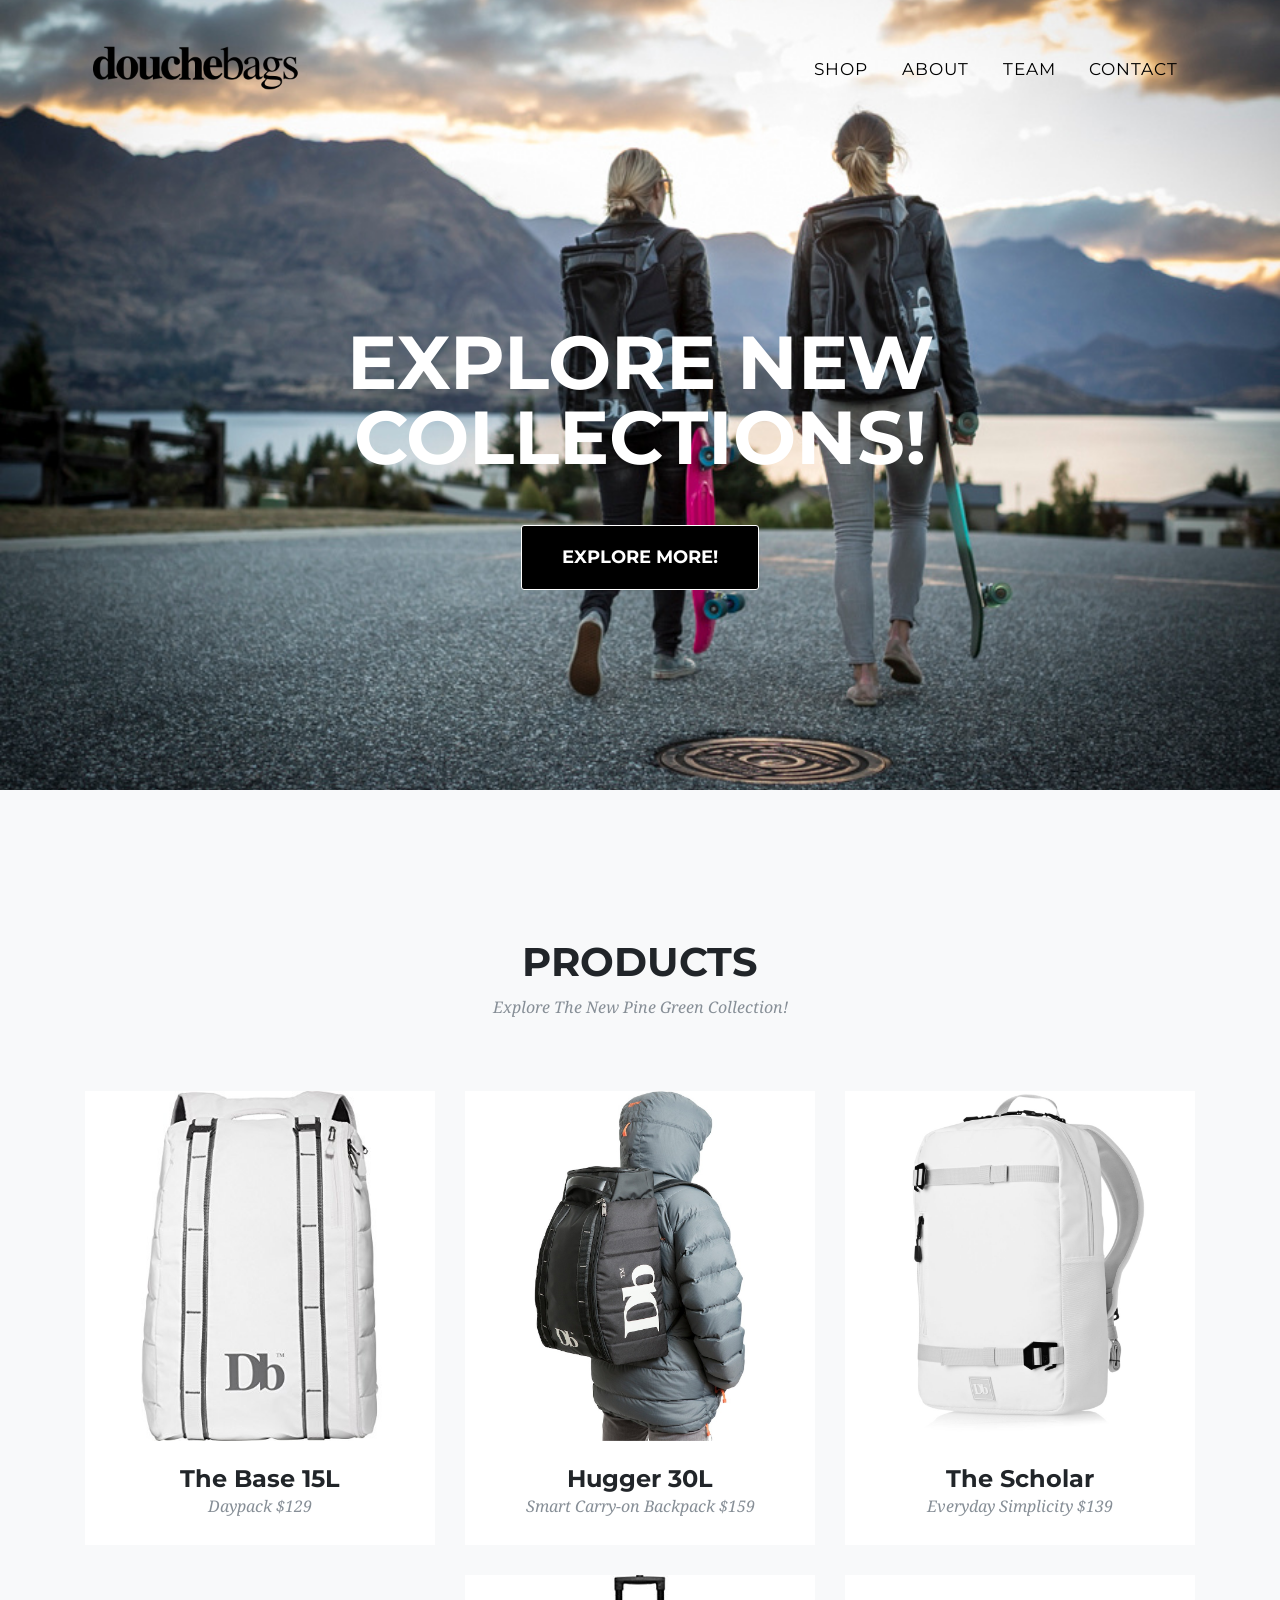
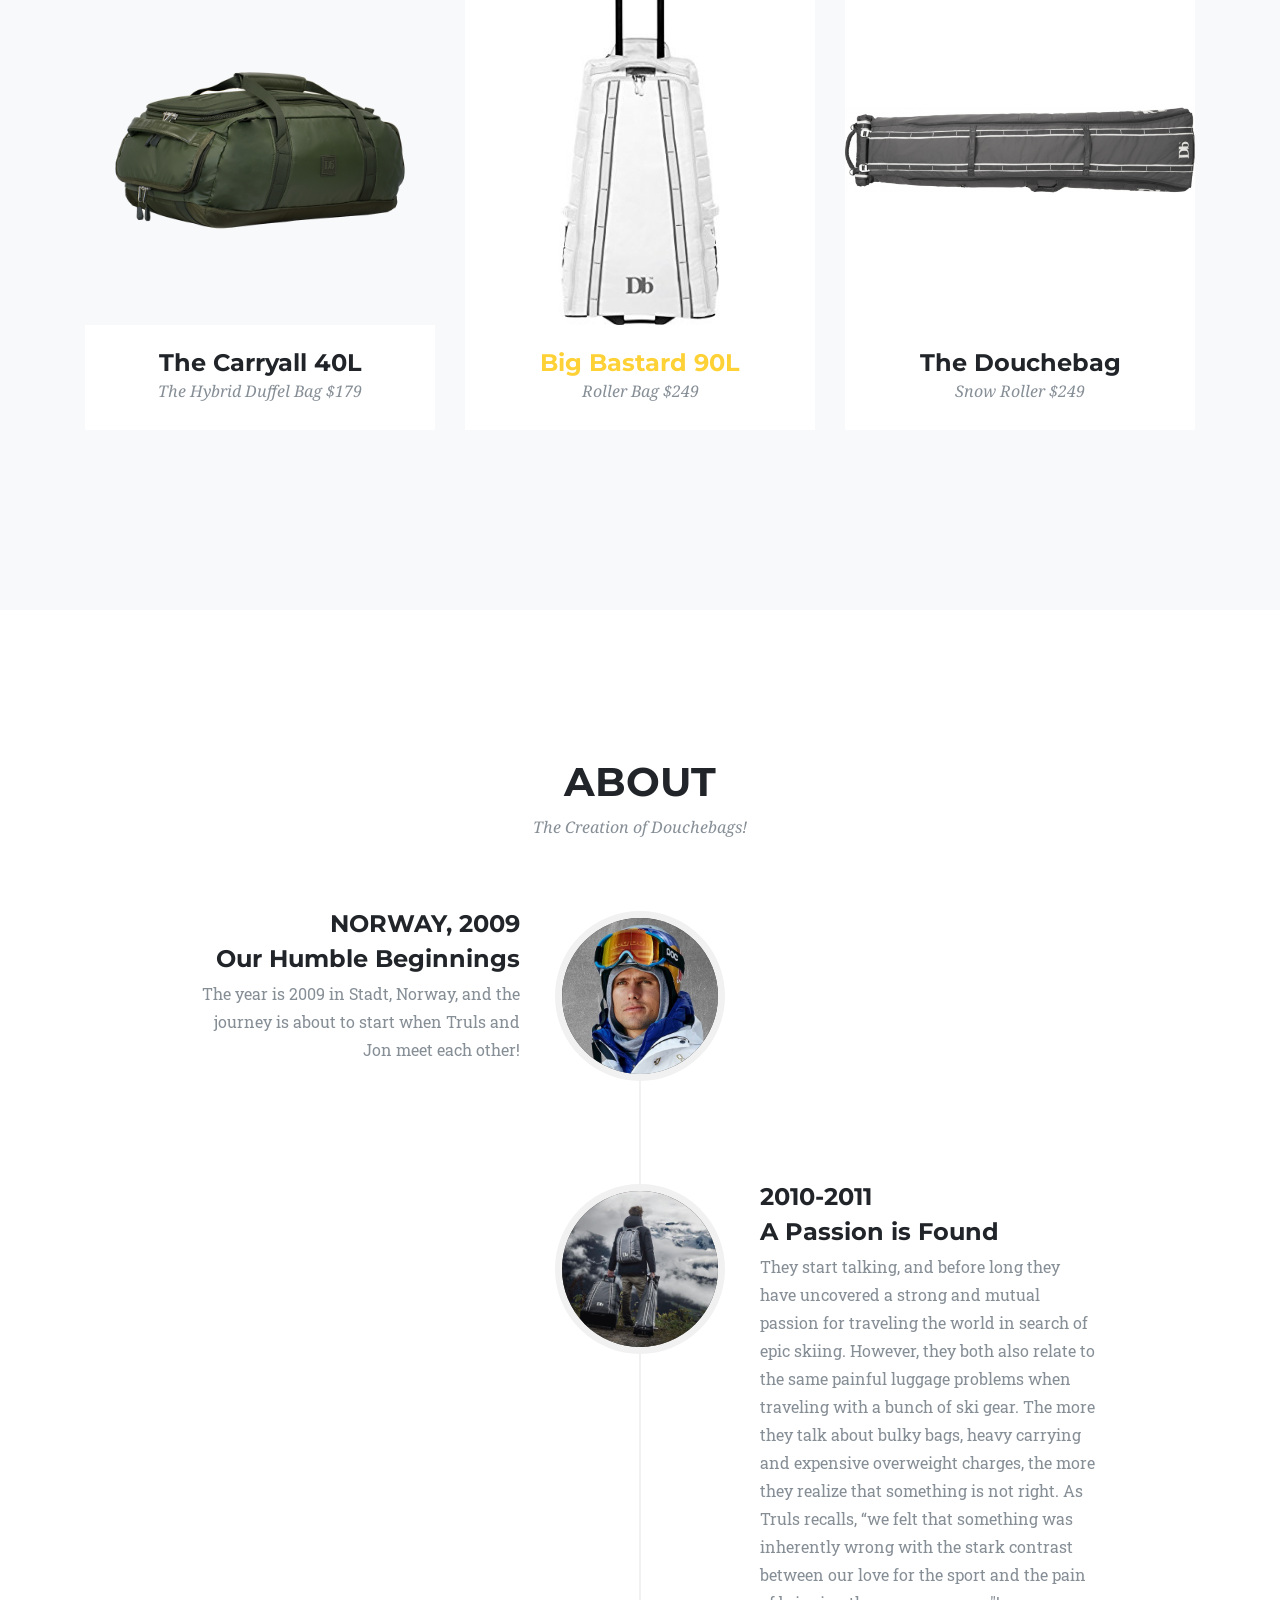
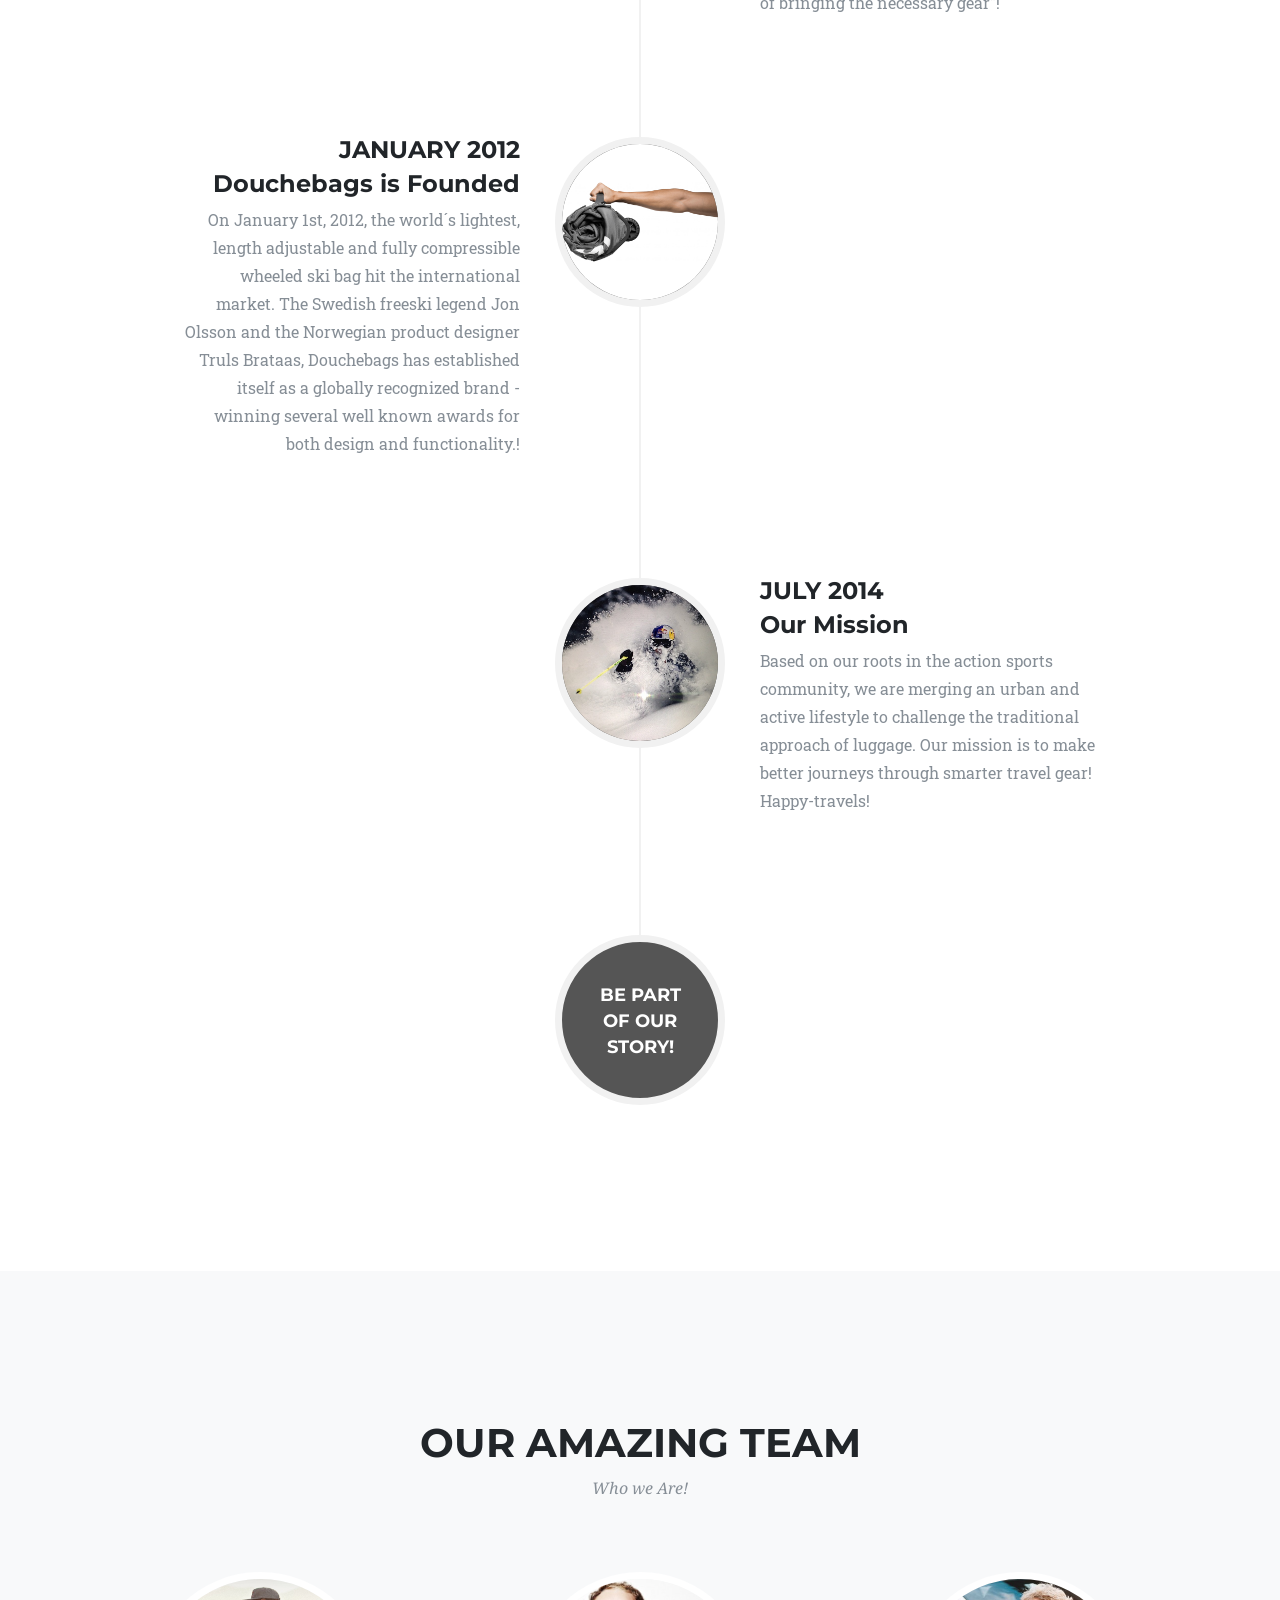
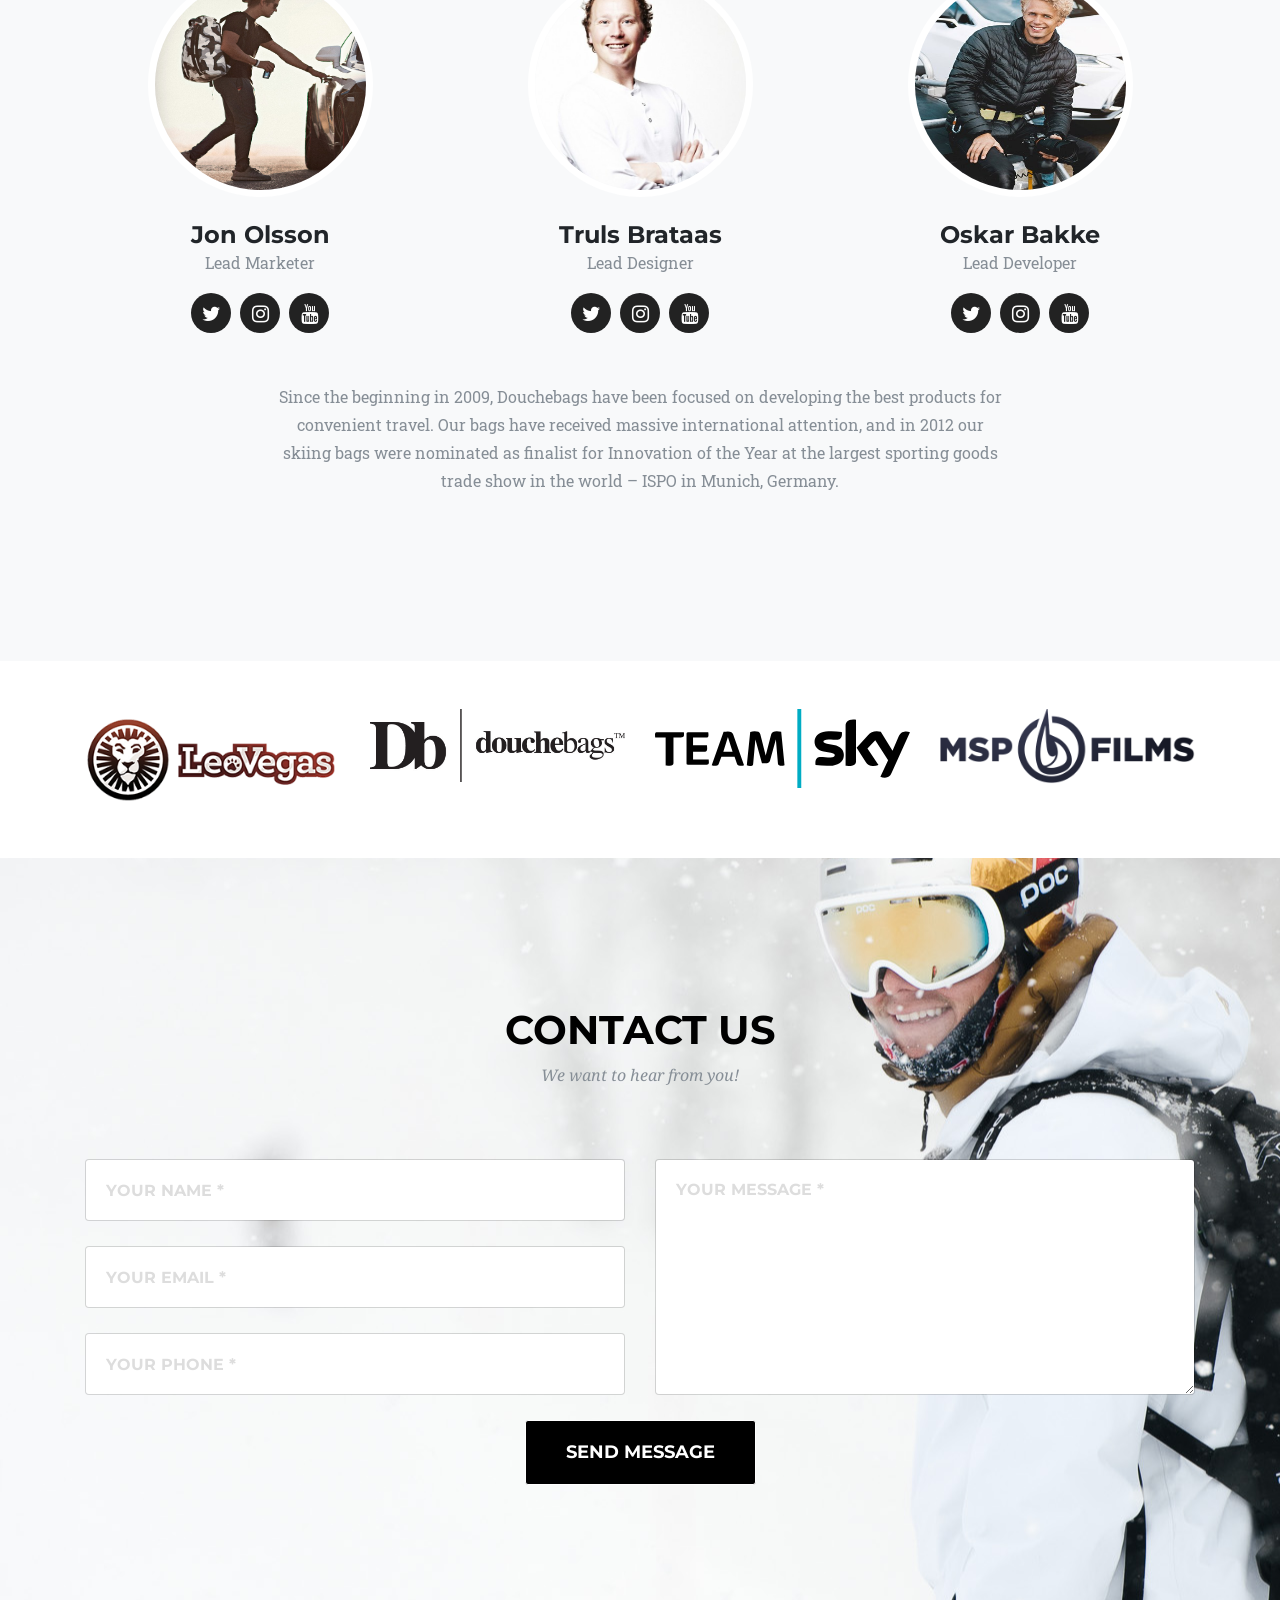
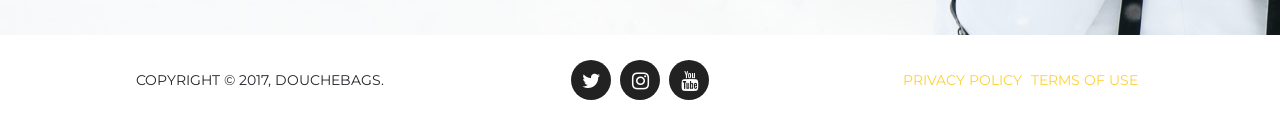
<file: index.html>
<!DOCTYPE html>
<html lang="en">

  <head>
  	<!-- Global site tag (gtag.js) - Google Analytics -->
	<script async src="https://www.googletagmanager.com/gtag/js?id=UA-108912409-1"></script>
	<script>
  	window.dataLayer = window.dataLayer || [];
  	function gtag(){dataLayer.push(arguments);}
  	gtag('js', new Date());

  	gtag('config', 'UA-108912409-1');
	</script>
	<!-- Added in the Google Analytics Code -->


    <meta charset="utf-8">
    <meta name="viewport" content="width=device-width, initial-scale=1, shrink-to-fit=no">
    <meta name="author" content="">
    <meta name="description" content="">

    <meta name="description" content="We want people to have the freedom to travel however they want, while bringing whatever they need. And for that, we are redefining travel.">
    <meta name="keywords" content="douchebag, douchebags, ski bag, snowboard bag, skibag, ski, snowboard, snowbardbag, hybrid duffel bag, connectable lifestyle bag, camera bag, roller snowbard bag, ISPO, ISPO Brand New, Douchebag, Jon Olsson">
    <!-- added more meta tags for keywords and a description if it were to go up on google. -->

    <title>Douchebags.com | Connectable Lifestyle Bags</title>
    <!-- Made a better title tag adding more keywords in it -->

    <!-- Bootstrap core CSS -->
    <link href="vendor/bootstrap/css/bootstrap.min.css" rel="stylesheet">

    <!-- Custom fonts for this template -->
    <link href="vendor/font-awesome/css/font-awesome.min.css" rel="stylesheet" type="text/css">
    <link href="https://fonts.googleapis.com/css?family=Montserrat:400,700" rel="stylesheet" type="text/css">
    <link href='https://fonts.googleapis.com/css?family=Kaushan+Script' rel='stylesheet' type='text/css'>
    <link href='https://fonts.googleapis.com/css?family=Droid+Serif:400,700,400italic,700italic' rel='stylesheet' type='text/css'>
    <link href='https://fonts.googleapis.com/css?family=Roboto+Slab:400,100,300,700' rel='stylesheet' type='text/css'>

    <!-- Custom styles for this template -->
    <link href="css/agency.css" rel="stylesheet">

  </head>

  <body id="page-top">

    <!-- Navigation -->
    <nav class="navbar navbar-expand-lg navbar-dark fixed-top" id="mainNav">
      <div class="container">
        <div class="image_logo">
          <a class="navbar-brand js-scroll-trigger" href="#page-top">
            <img class="img-fluid" src="img/logos/see_thro.png" alt="Douchebags Logo">
            <!-- added in the alt tag -->
          </a>
        </div>

        <button class="navbar-toggler navbar-toggler-right" type="button" data-toggle="collapse" data-target="#navbarResponsive" aria-controls="navbarResponsive" aria-expanded="false" aria-label="Toggle navigation">
          Menu
          <i class="fa fa-bars"></i>
        </button>
        <div class="collapse navbar-collapse" id="navbarResponsive">
          <ul class="navbar-nav ml-auto">
            <li class="nav-item">
              <a class="nav-link js-scroll-trigger" href="#portfolio">SHOP</a>
            </li>
            <li class="nav-item">
              <a class="nav-link js-scroll-trigger" href="#about">ABOUT</a>
            </li>
            <li class="nav-item">
              <a class="nav-link js-scroll-trigger" href="#team">TEAM</a>
            </li>
            <li class="nav-item">
              <a class="nav-link js-scroll-trigger" href="#contact">CONTACT</a>
            </li>
          </ul>
        </div>
      </div>
    </nav>

    <!-- Header -->
    <header class="masthead">
      <div class="container">
        <div class="intro-text">
          <div class="intro-lead-in">  </div>
          <div class="intro-heading">Explore New Collections!</div>
          <a class="btn btn-xl js-scroll-trigger" href="#portfolio">EXPLORE MORE!</a>
        </div>
      </div>
    </header>

    <!-- Portfolio Grid -->
    <section class="bg-light" id="portfolio">
      <div class="container">
        <div class="row">
          <div class="col-lg-12 text-center">
            <h2 class="section-heading">Products</h2>
            <h3 class="section-subheading text-muted">Explore The New Pine Green Collection!</h3>
          </div>
        </div>
        <div class="row">
          <div class="col-md-4 col-sm-6 portfolio-item">
            <a class="portfolio-link" data-toggle="modal" href="#portfolioModal1">
              <div class="portfolio-hover">
                <div class="portfolio-hover-content">
                  <i class="fa fa-plus fa-3x"></i>
                </div>
              </div>
              <img class="img-fluid" src="img/portfolio/base_15.jpg" alt="Douchebags Base 15L Backpack">
              <!-- added in the alt tag -->
            </a>
            <div class="portfolio-caption">
              <h4>The Base 15L</h4>
              <p class="text-muted">Daypack $129</p>
            </div>
          </div>
          <div class="col-md-4 col-sm-6 portfolio-item">
            <a class="portfolio-link" data-toggle="modal" href="#portfolioModal2">
              <div class="portfolio-hover">
                <div class="portfolio-hover-content">
                  <i class="fa fa-plus fa-3x"></i>
                </div>
              </div>
              <img class="img-fluid" src="img/portfolio/hugger_30.jpg" alt="Douchebags Hugger 30L Perfect Carryon Bag">
              <!-- Added in the alt tag -->
            </a>
            <div class="portfolio-caption">
              <h4>Hugger 30L</h4>
              <p class="text-muted">Smart Carry-on Backpack $159</p>
            </div>
          </div>
          <div class="col-md-4 col-sm-6 portfolio-item">
            <a class="portfolio-link" data-toggle="modal" href="#portfolioModal3">
              <div class="portfolio-hover">
                <div class="portfolio-hover-content">
                  <i class="fa fa-plus fa-3x"></i>
                </div>
              </div>
              <img class="img-fluid" src="img/portfolio/the_scholar.jpg" alt="Douchebags Scholar Backpack for everyday Simplicity">
              <!-- Added in the alt tag -->
            </a>
            <div class="portfolio-caption">
              <h4>The Scholar</h4>
              <p class="text-muted">Everyday Simplicity $139</p>
            </div>
          </div>
          <div class="col-md-4 col-sm-6 portfolio-item">
            <a class="portfolio-link" data-toggle="modal" href="#portfolioModal4">
              <div class="portfolio-hover">
                <div class="portfolio-hover-content">
                  <i class="fa fa-plus fa-3x"></i>
                </div>
              </div>
              <img class="img-fluid" src="img/portfolio/carry_all.png" alt="Douchebags Carryall 40L Hybrid Duffel Bag">
              <!-- Added in the alt tag -->
            </a>
            <div class="portfolio-caption">
              <h4>The Carryall 40L</h4>
              <p class="text-muted">The Hybrid Duffel Bag $179</p>
              <!-- Added in more keywords -->
            </div>
          </div>
          <div class="col-md-4 col-sm-6 portfolio-item">
            <a class="portfolio-link" data-toggle="modal" href="#portfolioModal5">
              <div class="portfolio-hover">
                <div class="portfolio-hover-content">
                  <i class="fa fa-plus fa-3x"></i>
                </div>
              </div>
              <img class="img-fluid" src="img/portfolio/big_bastard.jpg" alt="">
            <div class="portfolio-caption">
              <h4>Big Bastard 90L</h4>
              <p class="text-muted">Roller Bag $249</p>
            </div>
          </div>
          <div class="col-md-4 col-sm-6 portfolio-item">
            <a class="portfolio-link" data-toggle="modal" href="#portfolioModal6">
              <div class="portfolio-hover">
                <div class="portfolio-hover-content">
                  <i class="fa fa-plus fa-3x"></i>
                </div>
              </div>
              <img class="img-fluid" src="img/portfolio/douchebags_the.jpg" alt="Douchebags Snowboard Roller Bag">
              <!-- Added in the alt tag -->
            </a>
            <div class="portfolio-caption">
              <h4>The Douchebag</h4>
              <p class="text-muted">Snow Roller $249</p>
            </div>
          </div>
        </div>
      </div>
    </section>

    <!-- About -->
    <section id="about">
      <div class="container">
        <div class="row">
          <div class="col-lg-12 text-center">
            <h2 class="section-heading">About</h2>
            <h3 class="section-subheading text-muted">The Creation of Douchebags!</h3>
          </div>
        </div>
        <div class="row">
          <div class="col-lg-12">
            <ul class="timeline">
              <li>
                <div class="timeline-image">
                  <img class="rounded-circle img-fluid" src="img/about/jon.jpg" alt="Jon Olsson Headshot">
                  <!-- added in the alt tag -->
                </div>
                <div class="timeline-panel">
                  <div class="timeline-heading">
                    <h4>Norway, 2009</h4>
                    <h4 class="subheading">Our Humble Beginnings</h4>
                  </div>
                  <div class="timeline-body">
                    <p class="text-muted">The year is 2009 in Stadt, Norway, and the journey is about to start when Truls and Jon meet each other!</p>
                  </div>
                </div>
              </li>
              <li class="timeline-inverted">
                <div class="timeline-image">
                  <img class="rounded-circle img-fluid" src="img/about/grey_bag.jpg" alt="Douchebags Grey Bags overlooking a Mountain">
                  <!-- Added in the alt tag -->
                </div>
                <div class="timeline-panel">
                  <div class="timeline-heading">
                    <h4>2010-2011</h4>
                    <h4 class="subheading">A Passion is Found</h4>
                  </div>
                  <div class="timeline-body">
                    <p class="text-muted">They start talking, and before long they have uncovered a strong and mutual passion for traveling the world in search of epic skiing. However, they both also relate to the same painful luggage problems when traveling with a bunch of ski gear. The more they talk about bulky bags, heavy carrying and expensive overweight charges, the more they realize that something is not right. As Truls recalls, “we felt that something was inherently wrong with the stark contrast between our love for the sport and the pain of bringing the necessary gear"!</p>
                  </div>
                </div>
              </li>
              <li>
                <div class="timeline-image">
                  <img class="rounded-circle img-fluid" src="img/about/roll_up.jpg" alt="Rolled Up Snowboard Bag">
                  <!-- Added in the alt tag -->
                </div>
                <div class="timeline-panel">
                  <div class="timeline-heading">
                    <h4>January 2012</h4>
                    <h4 class="subheading">Douchebags is Founded</h4>
                  </div>
                  <div class="timeline-body">
                    <p class="text-muted">On January 1st, 2012, the world´s lightest, length adjustable and fully compressible wheeled ski bag hit the international market.  The Swedish freeski legend Jon Olsson and the Norwegian product designer Truls Brataas, Douchebags has established itself as a globally recognized brand - winning several well known awards for both design and functionality.!</p>
                    <!-- Added in more keywords -->
                  </div>
                </div>
              </li>
              <li class="timeline-inverted">
                <div class="timeline-image">
                  <img class="rounded-circle img-fluid" src="img/about/jon_olson.jpg" alt="Jon Olsson Skiing in Powder">
                  <!-- Added in the alt tag -->
                </div>
                <div class="timeline-panel">
                  <div class="timeline-heading">
                    <h4>July 2014</h4>
                    <h4 class="subheading">Our Mission</h4>
                  </div>
                  <div class="timeline-body">
                    <p class="text-muted">Based on our roots in the action sports community, we are merging an urban and active lifestyle to challenge the traditional approach of luggage. Our mission is to make better journeys through smarter travel gear! Happy-travels! </p>
                  </div>
                </div>
              </li>
              <li class="timeline-inverted">
                <div class="timeline-image">
                  <h4>Be Part
                    <br>Of Our
                    <br>Story!</h4>
                </div>
              </li>
            </ul>
          </div>
        </div>
      </div>
    </section>

    <!-- Team -->
    <section class="bg-light" id="team">
      <div class="container">
        <div class="row">
          <div class="col-lg-12 text-center">
            <h2 class="section-heading">Our Amazing Team</h2>
            <h3 class="section-subheading text-muted">Who we Are!</h3>
          </div>
        </div>
        <div class="row">
          <div class="col-sm-4">
            <div class="team-member">
              <img class="mx-auto rounded-circle" src="img/team/jonandcamo.jpg" alt="Jon Olsson opening a Camo Rolls Royce Door">
              <!-- Added in the alt tag -->
              <h4>Jon Olsson</h4>
              <p class="text-muted">Lead Marketer</p>
              <ul class="list-inline social-buttons">
                <li class="list-inline-item">
                  <a href="#">
                    <i class="fa fa-twitter"></i>
                  </a>
                </li>
                <li class="list-inline-item">
                  <a href="#">
                    <i class="fa fa-instagram"></i>
                  </a>
                </li>
                <li class="list-inline-item">
                  <a href="#">
                    <i class="fa fa-youtube"></i>
                  </a>
                </li>
              </ul>
            </div>
          </div>
          <div class="col-sm-4">
            <div class="team-member">
              <img class="mx-auto rounded-circle" src="img/team/truls.jpg" alt="Truls Brataas Headshot">
              <!-- Added in the alt tag -->
              <h4>Truls Brataas</h4>
              <p class="text-muted">Lead Designer</p>
              <ul class="list-inline social-buttons">
                <li class="list-inline-item">
                  <a href="#">
                    <i class="fa fa-twitter"></i>
                  </a>
                </li>
                <li class="list-inline-item">
                  <a href="#">
                    <i class="fa fa-instagram"></i>
                  </a>
                </li>
                <li class="list-inline-item">
                  <a href="#">
                    <i class="fa fa-youtube"></i>
                  </a>
                </li>
              </ul>
            </div>
          </div>
          <div class="col-sm-4">
            <div class="team-member">
              <img class="mx-auto rounded-circle" src="img/team/oskar.jpg" alt="Oskar Bakke Headshot">
              <!-- Added in the alt tag -->
              <h4>Oskar Bakke</h4>
              <p class="text-muted">Lead Developer</p>
              <ul class="list-inline social-buttons">
                <li class="list-inline-item">
                  <a href="#">
                    <i class="fa fa-twitter"></i>
                  </a>
                </li>
                <li class="list-inline-item">
                  <a href="#">
                    <i class="fa fa-instagram"></i>
                  </a>
                </li>
                <li class="list-inline-item">
                  <a href="#">
                    <i class="fa fa-youtube"></i>
                  </a>
                </li>
              </ul>
            </div>
          </div>
        </div>
        <div class="row">
          <div class="col-lg-8 mx-auto text-center">
            <p class="large text-muted">Since the beginning in 2009, Douchebags have been focused on developing the best products for convenient travel. Our bags have received massive international attention, and in 2012 our skiing bags were nominated as finalist for Innovation of the Year at the largest sporting goods trade show in the world – ISPO in Munich, Germany. </p>
            <!-- Added in more keywords -->
          </div>
        </div>
      </div>
    </section>

    <!-- Clients -->
    <section class="py-5">
      <div class="container">
        <div class="row">
          <div class="col-md-3 col-sm-6">
            <a href="#">
              <img class="img-fluid d-block mx-auto" src="img/logos/leo_vegas.png" alt="Leo Vegas Logo">
              <!-- Added in the alt tag -->
            </a>
          </div>
          <div class="col-md-3 col-sm-6">
            <a href="#">
              <img class="img-fluid d-block mx-auto" src="img/logos/db_logo.jpg" alt="Douchebags Logo">
              <!-- Added in the alt tag -->
            </a>
          </div>
          <div class="col-md-3 col-sm-6">
            <a href="#">
              <img class="img-fluid d-block mx-auto" src="img/logos/sky_logo.svg" alt="Team Sky Logo">
              <!-- Added in the alt tag -->
            </a>
          </div>
          <div class="col-md-3 col-sm-6">
            <a href="#">
              <img class="img-fluid d-block mx-auto" src="img/logos/msp_logo.png" alt="MSP Films Logo">
              <!-- added in the alt tag -->
            </a>
          </div>
        </div>
      </div>
    </section>

    <!-- Contact -->
    <section id="contact">
      <div class="container">
        <div class="row">
          <div class="col-lg-12 text-center">
            <h2 class="section-heading">Contact Us</h2>
            <h3 class="section-subheading text-muted">We want to hear from you!</h3>
          </div>
        </div>
        <div class="row">
          <div class="col-lg-12">
            <form id="contactForm" name="sentMessage" novalidate>
              <div class="row">
                <div class="col-md-6">
                  <div class="form-group">
                    <input class="form-control" id="name" type="text" placeholder="Your Name *" required data-validation-required-message="Please enter your name.">
                    <p class="help-block text-danger"></p>
                  </div>
                  <div class="form-group">
                    <input class="form-control" id="email" type="email" placeholder="Your Email *" required data-validation-required-message="Please enter your email address.">
                    <p class="help-block text-danger"></p>
                  </div>
                  <div class="form-group">
                    <input class="form-control" id="phone" type="tel" placeholder="Your Phone *" required data-validation-required-message="Please enter your phone number.">
                    <p class="help-block text-danger"></p>
                  </div>
                </div>
                <div class="col-md-6">
                  <div class="form-group">
                    <textarea class="form-control" id="message" placeholder="Your Message *" required data-validation-required-message="Please enter a message."></textarea>
                    <p class="help-block text-danger"></p>
                  </div>
                </div>
                <div class="clearfix"></div>
                <div class="col-lg-12 text-center">
                  <div id="success"></div>
                  <button id="sendMessageButton" class="btn btn-xl" type="submit">Send Message</button>
                </div>
              </div>
            </form>
          </div>
        </div>
      </div>
    </section>

    <!-- Footer -->
    <footer>
      <div class="container">
        <div class="row">
          <div class="col-md-4">
            <span class="copyright">Copyright &copy; 2017, DOUCHEBAGS.</span>
          </div>
          <div class="col-md-4">
            <ul class="list-inline social-buttons">
              <li class="list-inline-item">
                <a href="#">
                  <i class="fa fa-twitter"></i>
                </a>
              </li>
              <li class="list-inline-item">
                <a href="#">
                  <i class="fa fa-instagram"></i>
                </a>
              </li>
              <li class="list-inline-item">
                <a href="#">
                  <i class="fa fa-youtube"></i>
                </a>
              </li>
            </ul>
          </div>
          <div class="col-md-4">
            <ul class="list-inline quicklinks">
              <li class="list-inline-item">
                <a href="#">Privacy Policy</a>
              </li>
              <li class="list-inline-item">
                <a href="#">Terms of Use</a>
              </li>
            </ul>
          </div>
        </div>
      </div>
    </footer>

    <!-- Portfolio Modals -->

    <!-- Modal 1 -->
    <div class="portfolio-modal modal fade" id="portfolioModal1" tabindex="-1" role="dialog" aria-hidden="true">
      <div class="modal-dialog">
        <div class="modal-content">
          <div class="close-modal" data-dismiss="modal">
            <div class="lr">
              <div class="rl"></div>
            </div>
          </div>
          <div class="container">
            <div class="row">
              <div class="col-lg-8 mx-auto">
                <div class="modal-body">
                  <!-- Project Details Go Here -->
                  <h2>The Base 15L</h2>
                  <p class="item-intro text-muted">Daypack $129</p>
                  <img class="img-fluid d-block mx-auto" src="img/portfolio/base_bag.jpg" alt="Douchebags Base 15L Backpack">
                  <!-- Added in the alt tag -->
                  <p>Being a smart backpack for the everyday journeys, the Base 15L carries any equipment for your urban adventures!</p>

                  <ul class="list-inline">
                    <li>Laptop pocket fits a 15" Macbook Pro with ease</li>
                    <li>Laptop pocket dimensions: 39 x 28.5 cm</li>
                    <li>Bag dimensions:</li>
                    <li>Width: 28.5cm / 11.2in</li>
                    <li>Height: 10.5cm / 4.1in</li>
                    <li>Length: 48cm / 18.9in</li>
                    <li>Weight: 1.1kg / 2.4 lbs</li>
                    <li>Volume: 15 liters</li>
                    <li>Outer Shell: Polyester 600D / TEP 500D</li>
                    <li>Inner Lining: Polyester 300D</li>
                    <li>Polyethylene back-protection plate</li>
                    <li>ABS protection ribs</li>
                  </ul>
                  <button class="btn btn-primary" data-dismiss="modal" type="button">
                    <i class="fa fa-times"></i>
                    Go Back!</button>
                </div>
              </div>
            </div>
          </div>
        </div>
      </div>
    </div>

    <!-- Modal 2 -->
    <div class="portfolio-modal modal fade" id="portfolioModal2" tabindex="-1" role="dialog" aria-hidden="true">
      <div class="modal-dialog">
        <div class="modal-content">
          <div class="close-modal" data-dismiss="modal">
            <div class="lr">
              <div class="rl"></div>
            </div>
          </div>
          <div class="container">
            <div class="row">
              <div class="col-lg-8 mx-auto">
                <div class="modal-body">
                  <!-- Project Details Go Here -->
                  <h2>Hugger 30L</h2>
                  <p class="item-intro text-muted">SMART CARRY-ON BACKPACK $159</p>
                  <img class="img-fluid d-block mx-auto" src="img/portfolio/hug_30.jpg" alt="Douchebags Hugger 30L Backpack">
                  <!-- added in the alt tag -->
                  <p>Having a smart backpack as a carry-on is the best. Roomy main compartment and quick access to your travel essentials!</p>
                  <ul class="list-inline">
                    <li>Laptop pocket fits a 15" Macbook Pro with ease</li>
                    <li>Laptop pocket dimensions: 39 x 28.5 cm</li>
                    <li>IATA APPROVED CABIN BAGGAGE</li>
                    <li>Width: 28.5cm / 11.2in</li>
                    <li>Height: 17.3cm / 6.8in</li>
                    <li>Length: 55cm / 21.7in</li>
                    <li>Weight: 1.4kg / 3.1 lbs</li>
                    <li>Volume: 28+2 liters</li>
                    <li>Outer Shell: Polyester 600D / TEP 500D</li>
                    <li>(Arctic White: TEP500D all over)</li>
                    <li>Inner Lining: Polyester 300D</li>
                    <li>Polyethylene back-protection plate</li>
                    <li>ABS protection ribs</li>
                  </ul>
                  <button class="btn btn-primary" data-dismiss="modal" type="button">
                    <i class="fa fa-times"></i>
                    Go Back!</button>
                </div>
              </div>
            </div>
          </div>
        </div>
      </div>
    </div>

    <!-- Modal 3 -->
    <div class="portfolio-modal modal fade" id="portfolioModal3" tabindex="-1" role="dialog" aria-hidden="true">
      <div class="modal-dialog">
        <div class="modal-content">
          <div class="close-modal" data-dismiss="modal">
            <div class="lr">
              <div class="rl"></div>
            </div>
          </div>
          <div class="container">
            <div class="row">
              <div class="col-lg-8 mx-auto">
                <div class="modal-body">
                  <!-- Project Details Go Here -->
                  <h2>The Scholar</h2>
                  <p class="item-intro text-muted">Everyday Simplicity $139</p>
                  <img class="img-fluid d-block mx-auto" src="img/portfolio/db_scholar.jpg" alt="Douchebags Scholar Backpack">
                  <!-- Added in the alt tag -->
                  <p>This multi-purpose backpack is bringing it all back to basics. Stripped of any excessive frill, The Scholar adapts to your lifestyle essentials in a simplistic and comfortable way – whether you’re going to the skate park, campus or the gym!</p>
                  <!-- Added in more keywords -->
                  <ul class="list-inline">
                    <li>Laptop pocket fits a 15" Macbook Pro with ease</li>
                    <li>Outer buckled straps fit skateboards, longboards & penny boards with up to 10" width</li>
                    <li>Width: 27.5cm / 10.8in</li>
                    <li>Height: 43cm / 15.7in</li>
                    <li>Length: 13cm / 5.1in</li>
                    <li>Weight: 0.75kg / 1.65lbs</li>
                    <li>Volume: 15 liters</li>
                    <li>Main outer shell: PU Leather (black leather) and POLYESTER  500D (black out & pure white)</l>
                    <li>Main inner lining: Polyester 200D-PU </li>
                  </ul>
                  <button class="btn btn-primary" data-dismiss="modal" type="button">
                    <i class="fa fa-times"></i>
                    Go Back!</button>
                </div>
              </div>
            </div>
          </div>
        </div>
      </div>
    </div>

    <!-- Modal 4 -->
    <div class="portfolio-modal modal fade" id="portfolioModal4" tabindex="-1" role="dialog" aria-hidden="true">
      <div class="modal-dialog">
        <div class="modal-content">
          <div class="close-modal" data-dismiss="modal">
            <div class="lr">
              <div class="rl"></div>
            </div>
          </div>
          <div class="container">
            <div class="row">
              <div class="col-lg-8 mx-auto">
                <div class="modal-body">
                  <!-- Project Details Go Here -->
                  <h2>The Carryall 40L</h2>
                  <p class="item-intro text-muted">PACK ANYTHING AND GO ANYWHERE $179</p>
                  <img class="img-fluid d-block mx-auto" src="img/portfolio/carry_40.jpg" alt="Douchebags Carryall 40L Hybrid Duffel Bag">
                  <!-- Added in the alt tag -->
                  <p>The do-it-all, go anywhere duffle bag you’ve been looking for. With hidden shoulder straps, an EVA back plate and separated compartments for convenience, this active duffle bag is the perfect companion for a trip to the gym, work or out of town! It is the perfect hybrid duffel bag you need!</p>
                  <!-- Added in more keywords -->
                  <ul class="list-inline">
                    <li>Width: 33cm / 12.9in</li>
                    <li>Depth: 23cm / 9 in</li>
                    <li>Weight: 1.4kg / 3 lbs</li>
                    <li>Volume: 40 liters</li>
                    <li>Outer Shell: Polyester 600D / TEP 500D</li>
                    <li>Inner Lining: Polyester 200D-PU</li>
                    <li>EVA back panel</li>
                    <li>Thermal formed 1680D ballistic polyester underneath</l>
                    <li>Mesh pockets inside</li>
                    <li>IATA APPROVED CABIN BAGGAGE</li>
                  </ul>
                  <button class="btn btn-primary" data-dismiss="modal" type="button">
                    <i class="fa fa-times"></i>
                    Go Back!</button>
                </div>
              </div>
            </div>
          </div>
        </div>
      </div>
    </div>

    <!-- Modal 5 -->
    <div class="portfolio-modal modal fade" id="portfolioModal5" tabindex="-1" role="dialog" aria-hidden="true">
      <div class="modal-dialog">
        <div class="modal-content">
          <div class="close-modal" data-dismiss="modal">
            <div class="lr">
              <div class="rl"></div>
            </div>
          </div>
          <div class="container">
            <div class="row">
              <div class="col-lg-8 mx-auto">
                <div class="modal-body">
                  <!-- Project Details Go Here -->
                  <h2>Big Bastard 90L</h2>
                  <p class="item-intro text-muted">Roller Bag $249</p>
                  <img class="img-fluid d-block mx-auto" src="img/portfolio/bigbastard.jpg" alt="Douchebags Big Bastard 90L Suitcase">
                  <!-- Added in the alt tag -->
                  <p>With a huge main compartment, easy access to all your gear and a sturdy construction, The Big Bastard 90L is your loyal travel packhorse! Easy to connect other bags to the Big Bastard to make traveling easier!</p>
                  <!-- Added in more keywords -->
                  <ul class="list-inline">
                    <li>Width: 43cm / 16.9in</li>
                    <li>Length: 24.5cm / 9.4in</li>
                    <li>Height: 87cm / 34.3in</li>
                    <li>Weight: 4.5kg / 9.9 lbs</li>
                    <li>Volume: 90 liters</li>
                    <li>Outer Shell: Polyester 600D / 1680D / TEP 500D</li>
                    <li>(Arctic White: TEP500D all over)</li>
                    <li>Inner Lining: Polyester 300D</l>
                    <li>ABS protection ribs</li>
                  </ul>
                  <button class="btn btn-primary" data-dismiss="modal" type="button">
                    <i class="fa fa-times"></i>
                    Go Back!</button>
                </div>
              </div>
            </div>
          </div>
        </div>
      </div>
    </div>

    <!-- Modal 6 -->
    <div class="portfolio-modal modal fade" id="portfolioModal6" tabindex="-1" role="dialog" aria-hidden="true">
      <div class="modal-dialog">
        <div class="modal-content">
          <div class="close-modal" data-dismiss="modal">
            <div class="lr">
              <div class="rl"></div>
            </div>
          </div>
          <div class="container">
            <div class="row">
              <div class="col-lg-8 mx-auto">
                <div class="modal-body">
                  <!-- Project Details Go Here -->
                  <h2>The Douchebag</h2>
                  <p class="item-intro text-muted">Snow Roller $249</p>
                  <img class="img-fluid d-block mx-auto" src="img/portfolio/snow_douchebag.jpg" alt="Douchebags Roller Snowboard Bag">
                  <!-- Added in the alt tag -->
                  <p>The most thought-through ski and snowboard bag on the market. Combining lightweight design, length-adjustability and smart solutions, The Douchebag has redefined traveling with ski or snowboard gear!</p>
                  <!-- Added in more keywords -->
                  <p>THE DOUCHEBAG FITS EITHER:
                  One pair of skis, poles, boots, helmet and apparel, or
                  Two pairs of skis and apparel, or
                  One snowboard, boots, helmet and apparel, or
                  Two snowboards, boots and apparel!</p>
                  <ul class="list-inline">
                    <li>Weight: 3.8 kg / 8.4 lbs</li>
                    <li>Width: 38 cm / 15 in</li>
                    <li>Height: 18.5 cm / 7.3 in</li>
                    <li>Maximum length: 205cm / 82.7 in</li>
                    <li>Maximum volume: 150 liters</li>
                    <li>Minimum storage size: 15 liters</li>
                    <li>Outer Shell: Polyester 900D / TEP 500D</li>
                    <li>(Arctic White: TEP500D all over)</li>
                    <li>Inner Lining: Polyester 600D/1680D</l>
                    <li>ABS protection ribs</li>
                    <li>PP Protection Spine</li>
                  </ul>
                  <button class="btn btn-primary" data-dismiss="modal" type="button">
                    <i class="fa fa-times"></i>
                    Go Back!</button>
                </div>
              </div>
            </div>
          </div>
        </div>
      </div>
    </div>

    <!-- Bootstrap core JavaScript -->
    <script src="vendor/jquery/jquery.min.js"></script>
    <script src="vendor/popper/popper.min.js"></script>
    <script src="vendor/bootstrap/js/bootstrap.min.js"></script>

    <!-- Plugin JavaScript -->
    <script src="vendor/jquery-easing/jquery.easing.min.js"></script>

    <!-- Contact form JavaScript -->
    <script src="js/jqBootstrapValidation.js"></script>
    <script src="js/contact_me.js"></script>

    <!-- Custom scripts for this template -->
    <script src="js/agency.min.js"></script>

  </body>

</html>
</file>
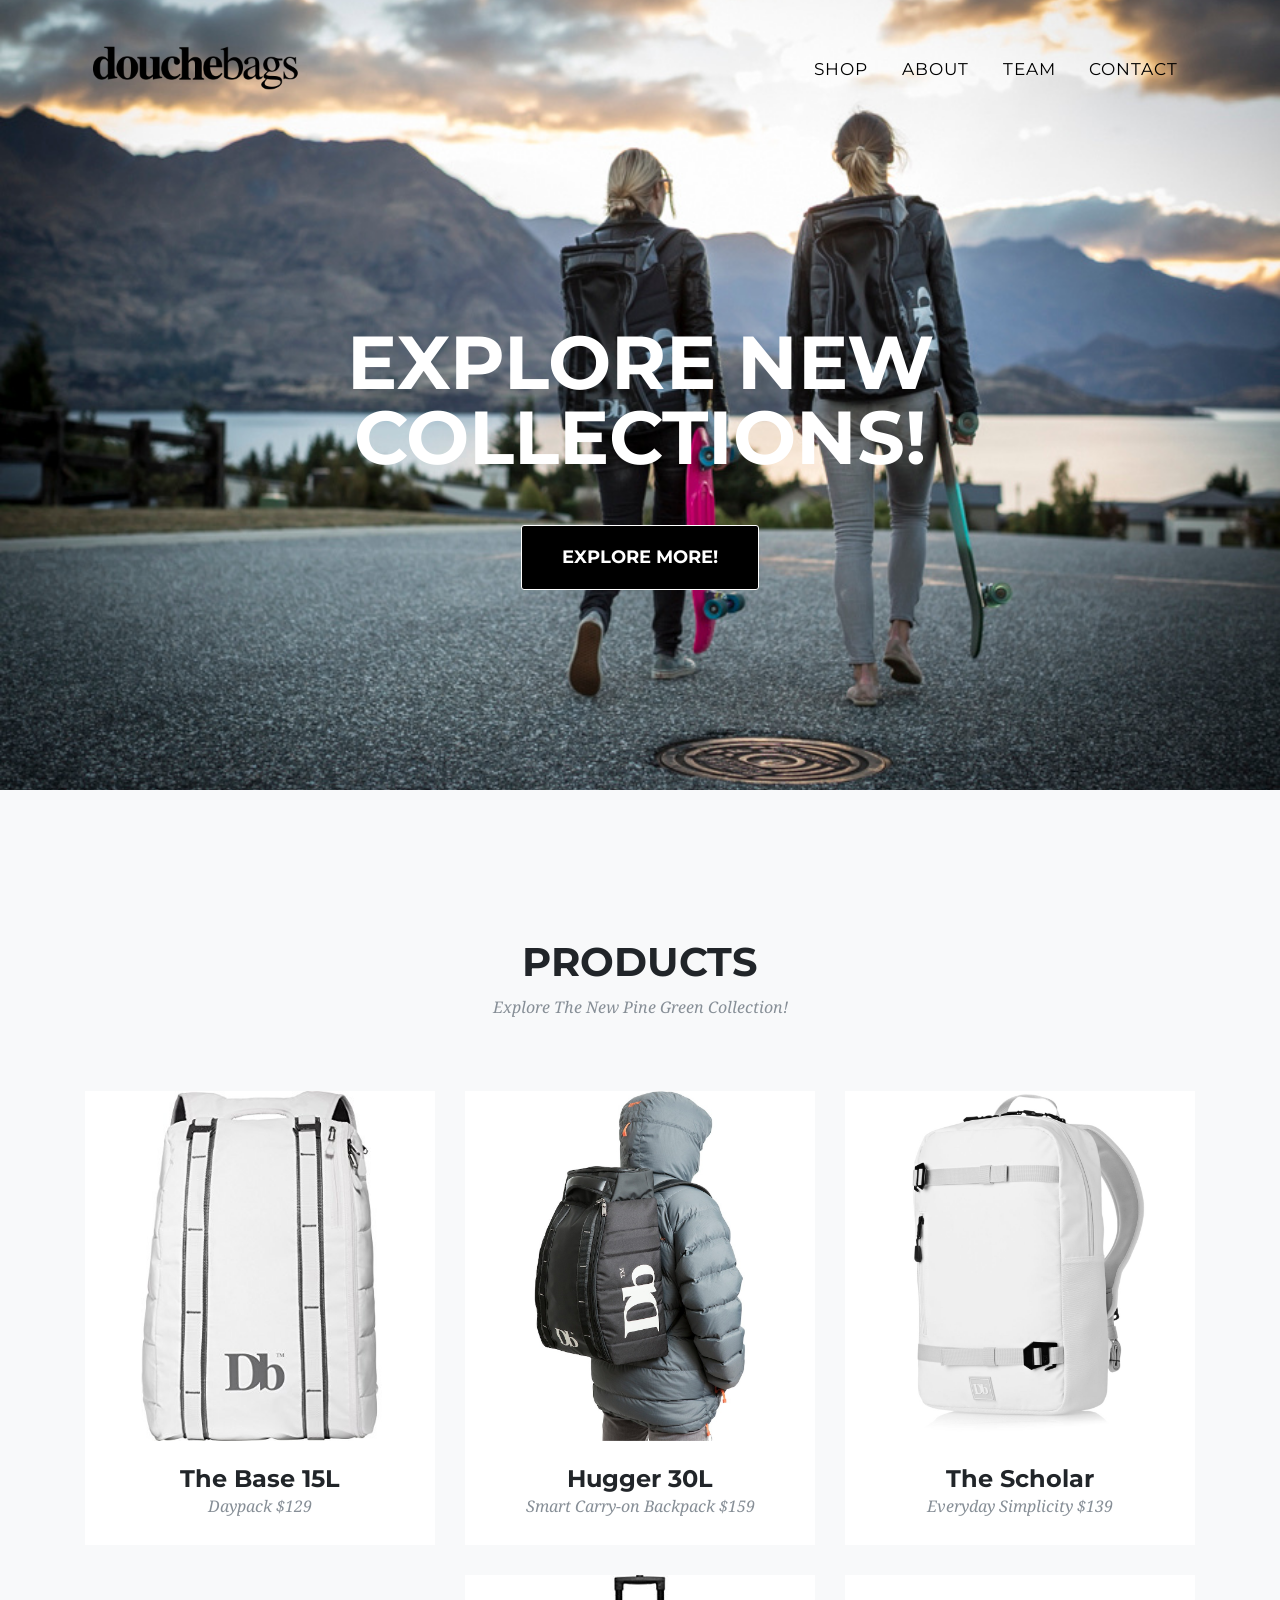
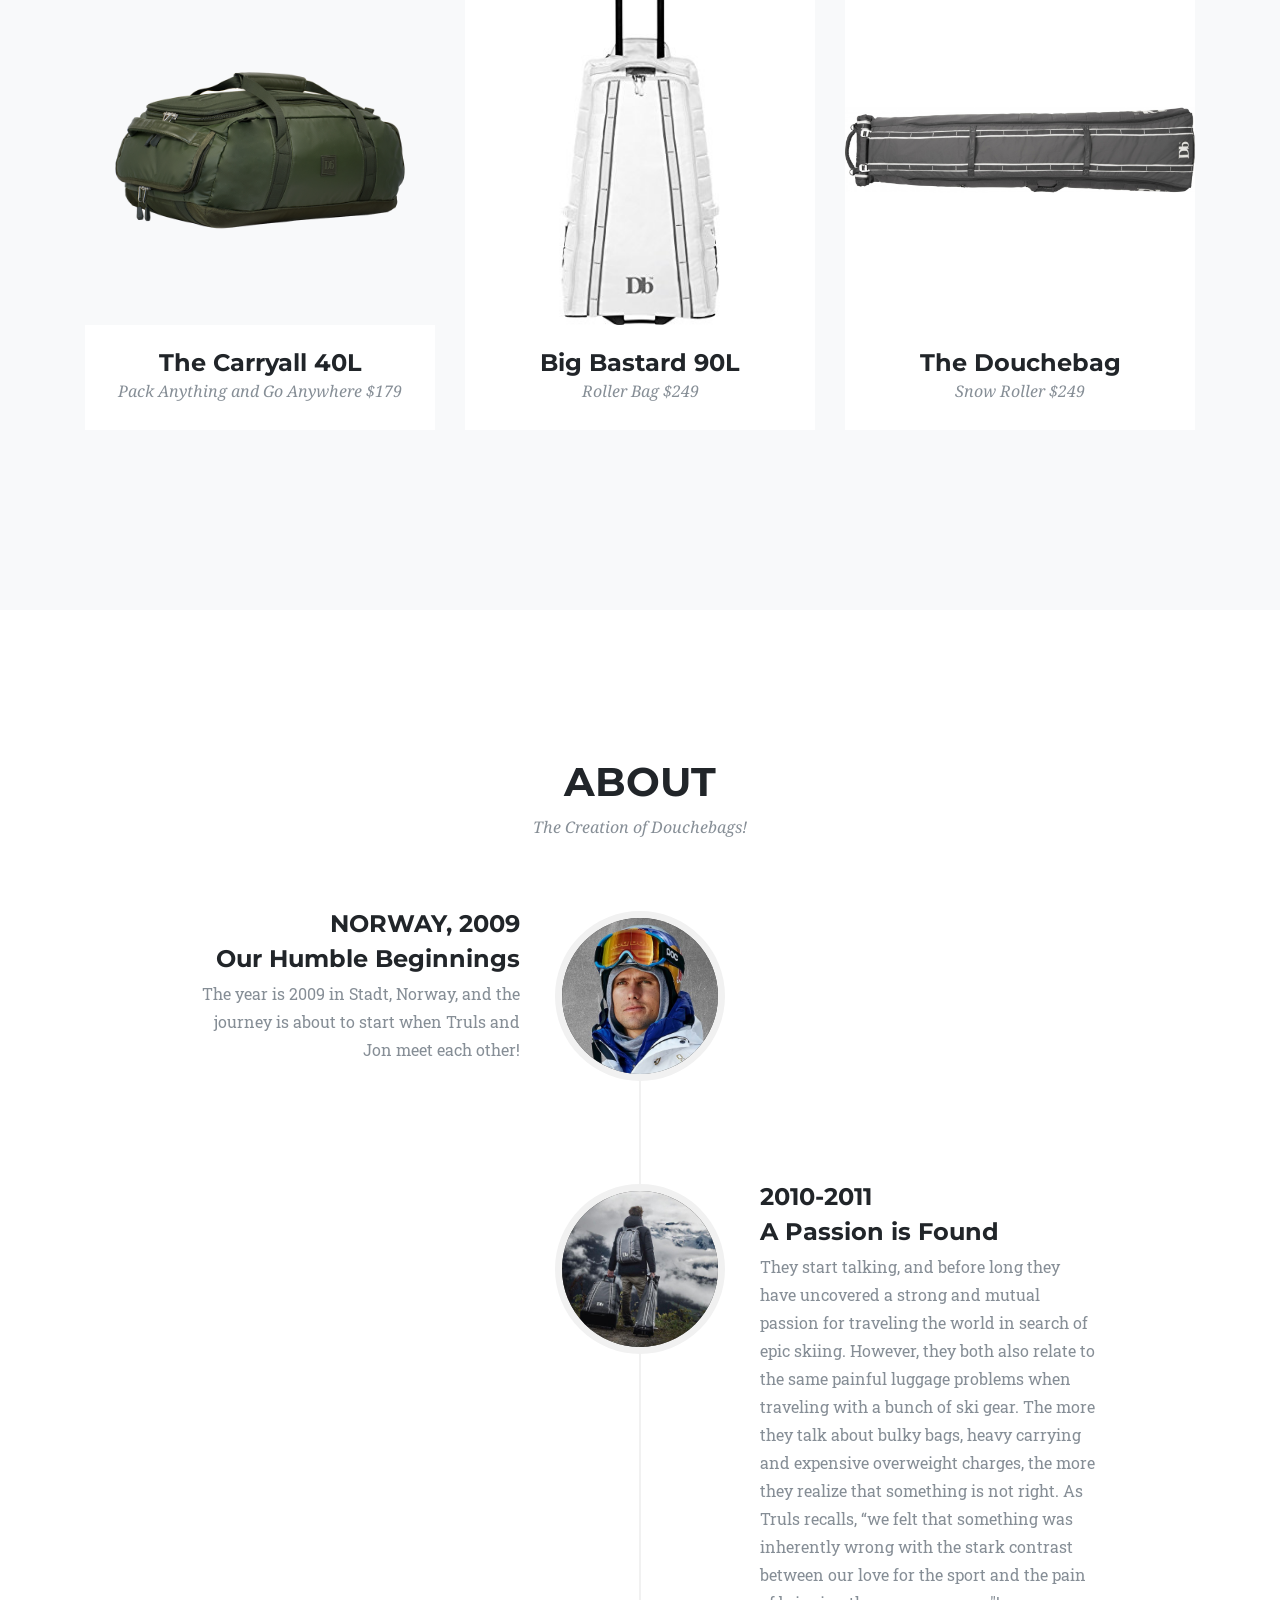
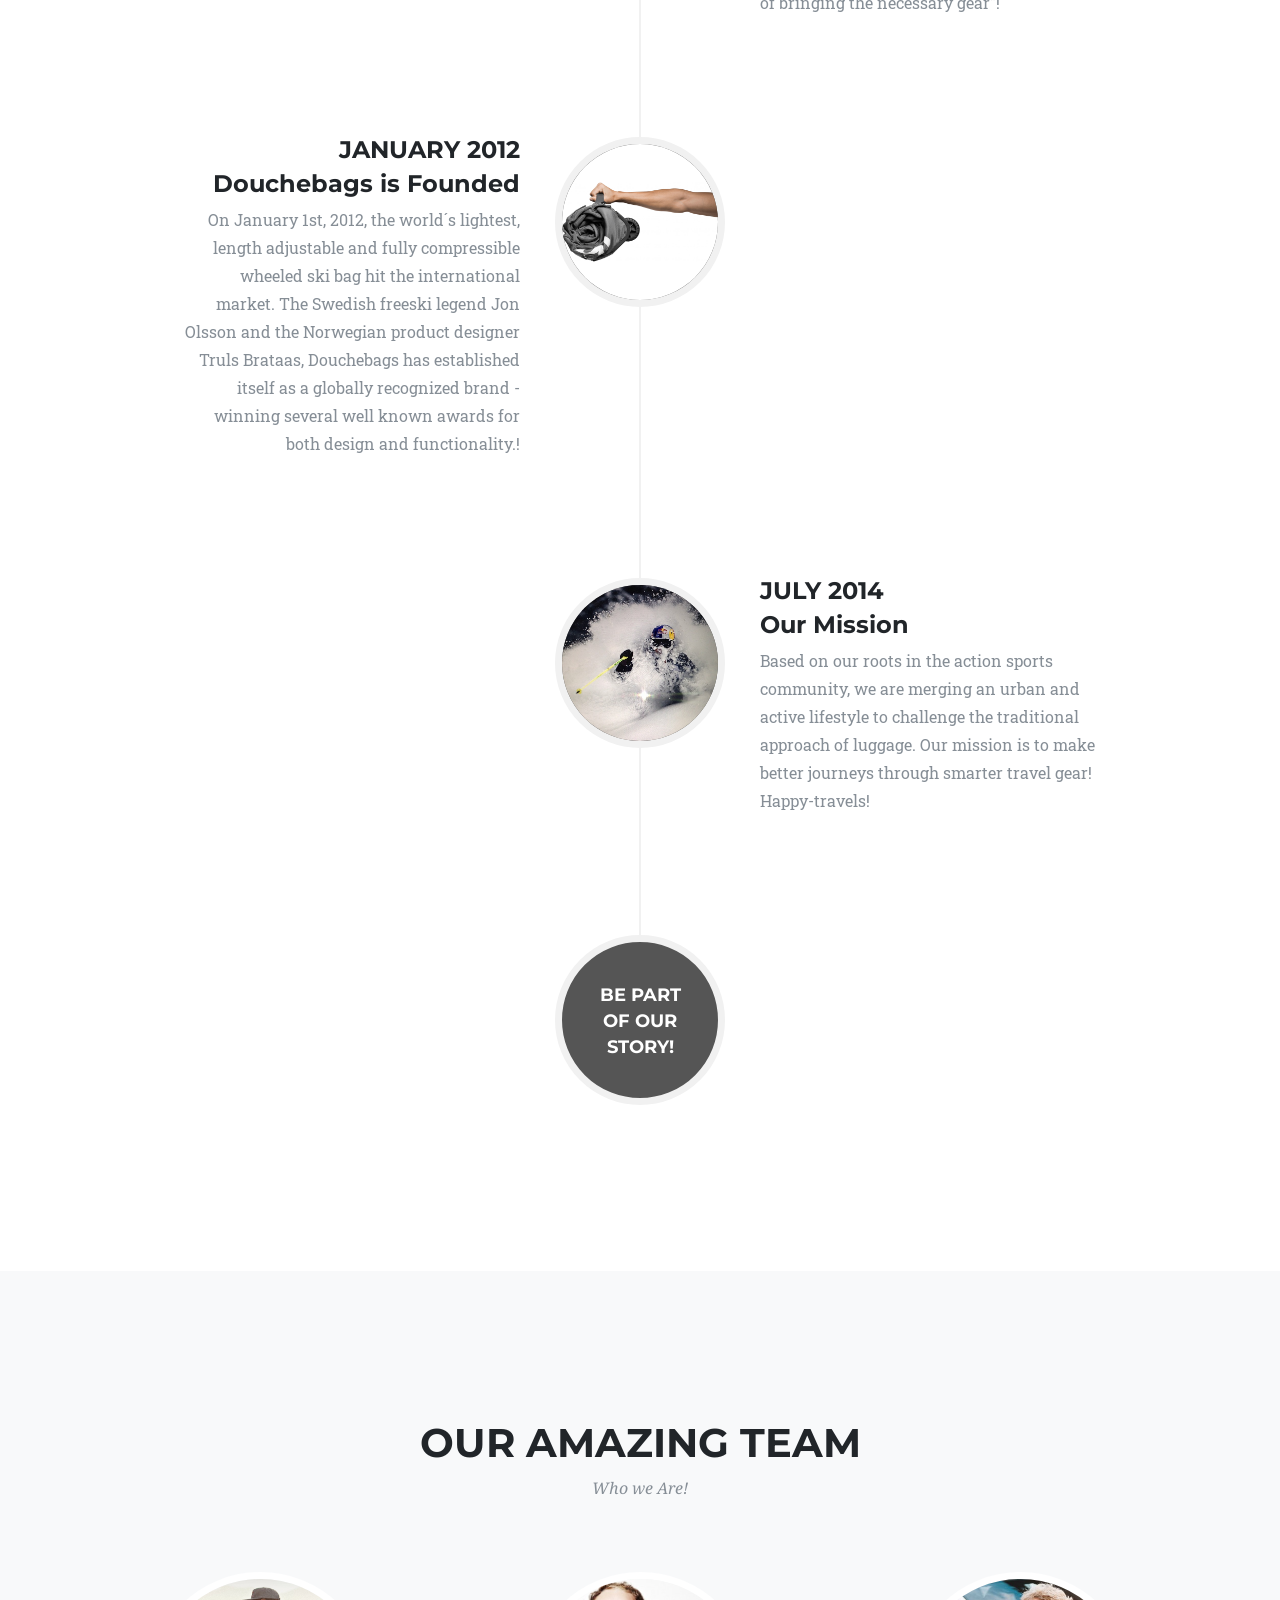
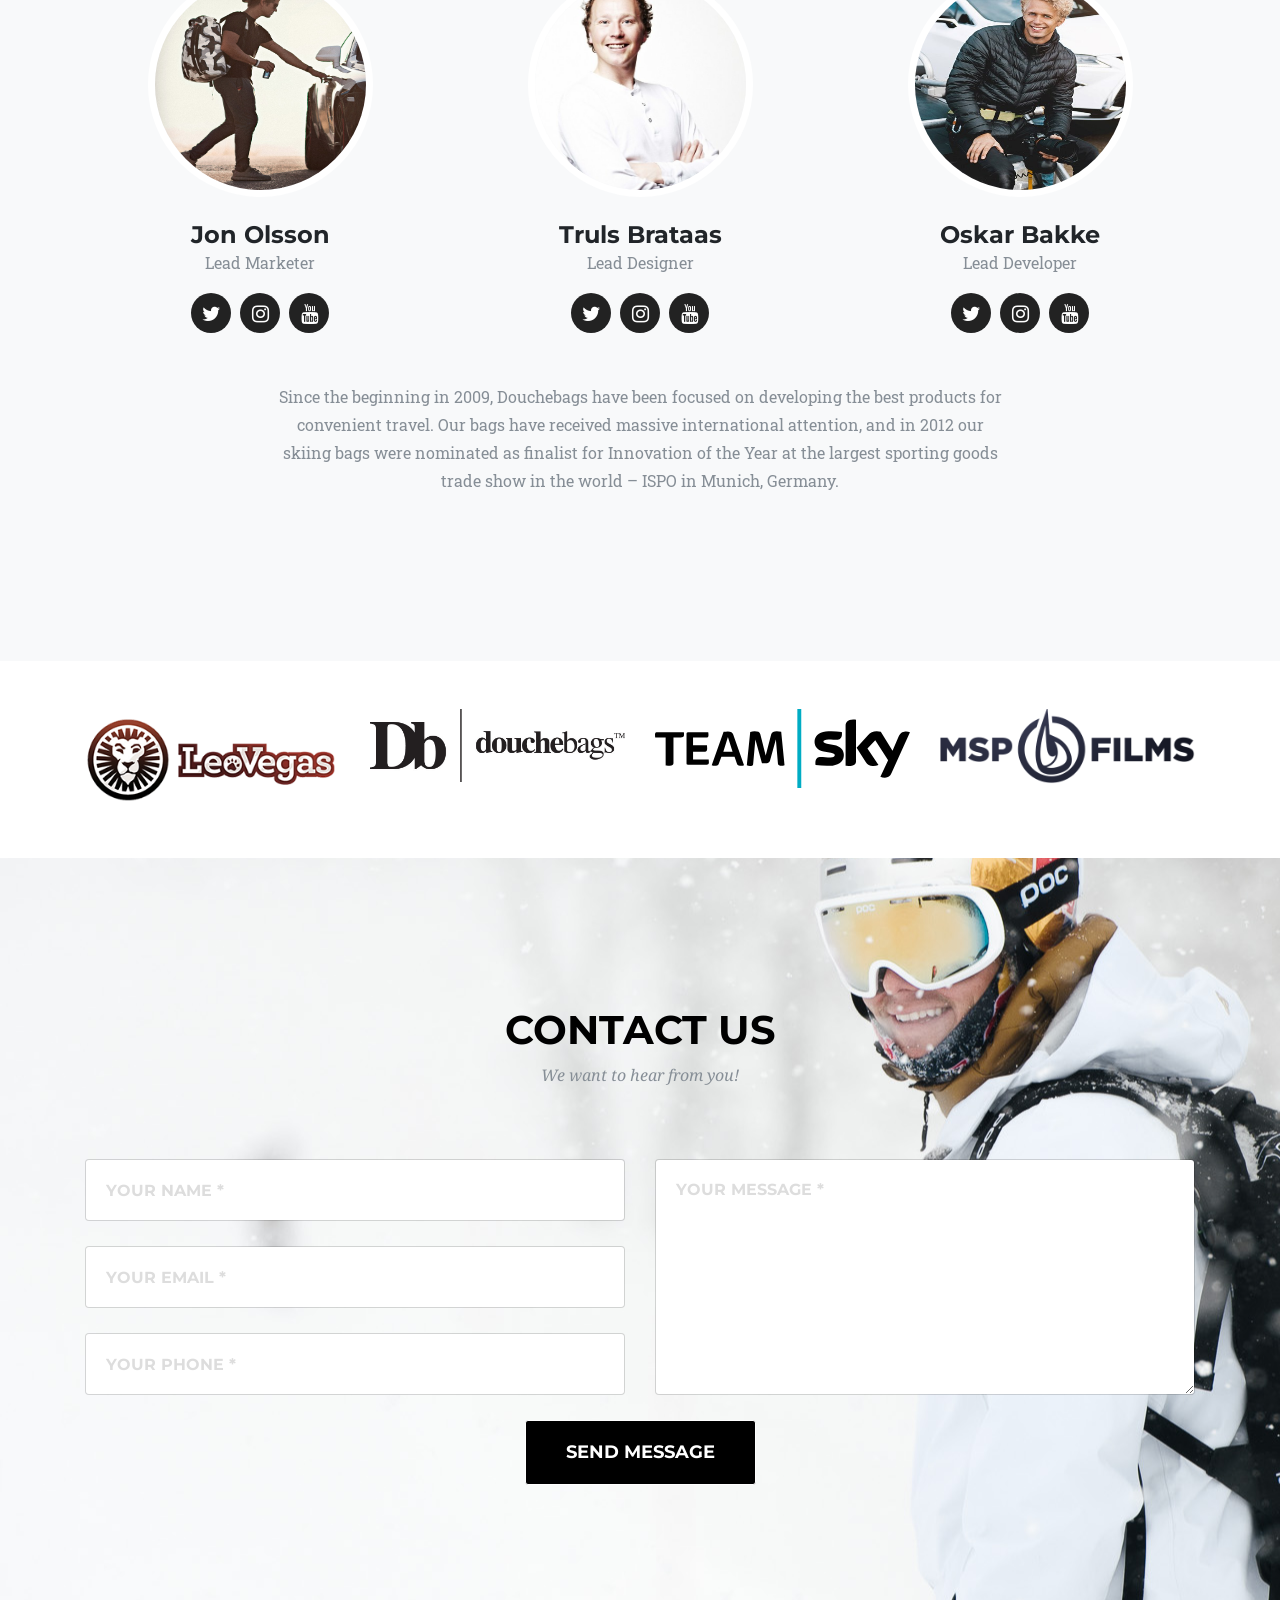
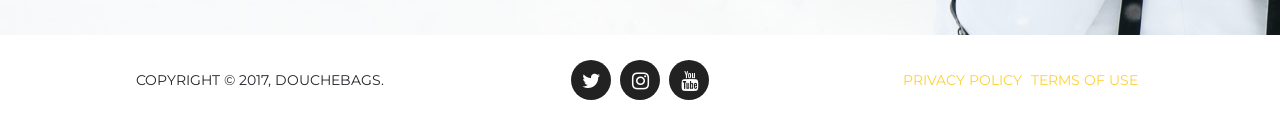
<file: startbootstrap-agency-gh-pages-2/index.html>
<!DOCTYPE html>
<html lang="en">

  <head>

    <meta charset="utf-8">
    <meta name="viewport" content="width=device-width, initial-scale=1, shrink-to-fit=no">
    <meta name="description" content="">
    <meta name="author" content="">

    <title>Douchebags</title>

    <!-- Bootstrap core CSS -->
    <link href="vendor/bootstrap/css/bootstrap.min.css" rel="stylesheet">

    <!-- Custom fonts for this template -->
    <link href="vendor/font-awesome/css/font-awesome.min.css" rel="stylesheet" type="text/css">
    <link href="https://fonts.googleapis.com/css?family=Montserrat:400,700" rel="stylesheet" type="text/css">
    <link href='https://fonts.googleapis.com/css?family=Kaushan+Script' rel='stylesheet' type='text/css'>
    <link href='https://fonts.googleapis.com/css?family=Droid+Serif:400,700,400italic,700italic' rel='stylesheet' type='text/css'>
    <link href='https://fonts.googleapis.com/css?family=Roboto+Slab:400,100,300,700' rel='stylesheet' type='text/css'>

    <!-- Custom styles for this template -->
    <link href="css/agency.css" rel="stylesheet">

  </head>

  <body id="page-top">

    <!-- Navigation -->
    <nav class="navbar navbar-expand-lg navbar-dark fixed-top" id="mainNav">
      <div class="container">
        <div class="image_logo">
          <a class="navbar-brand js-scroll-trigger" href="#page-top">
            <img class="img-fluid" src="img/logos/see_thro.png" alt="">
          </a>
        </div>

        <button class="navbar-toggler navbar-toggler-right" type="button" data-toggle="collapse" data-target="#navbarResponsive" aria-controls="navbarResponsive" aria-expanded="false" aria-label="Toggle navigation">
          Menu
          <i class="fa fa-bars"></i>
        </button>
        <div class="collapse navbar-collapse" id="navbarResponsive">
          <ul class="navbar-nav ml-auto">
            <li class="nav-item">
              <a class="nav-link js-scroll-trigger" href="#portfolio">SHOP</a>
            </li>
            <li class="nav-item">
              <a class="nav-link js-scroll-trigger" href="#about">ABOUT</a>
            </li>
            <li class="nav-item">
              <a class="nav-link js-scroll-trigger" href="#team">TEAM</a>
            </li>
            <li class="nav-item">
              <a class="nav-link js-scroll-trigger" href="#contact">CONTACT</a>
            </li>
          </ul>
        </div>
      </div>
    </nav>

    <!-- Header -->
    <header class="masthead">
      <div class="container">
        <div class="intro-text">
          <div class="intro-lead-in">  </div>
          <div class="intro-heading">Explore New Collections!</div>
          <a class="btn btn-xl js-scroll-trigger" href="#services">EXPLORE MORE!</a>
        </div>
      </div>
    </header>

    <!-- Portfolio Grid -->
    <section class="bg-light" id="portfolio">
      <div class="container">
        <div class="row">
          <div class="col-lg-12 text-center">
            <h2 class="section-heading">Products</h2>
            <h3 class="section-subheading text-muted">Explore The New Pine Green Collection!</h3>
          </div>
        </div>
        <div class="row">
          <div class="col-md-4 col-sm-6 portfolio-item">
            <a class="portfolio-link" data-toggle="modal" href="#portfolioModal1">
              <div class="portfolio-hover">
                <div class="portfolio-hover-content">
                  <i class="fa fa-plus fa-3x"></i>
                </div>
              </div>
              <img class="img-fluid" src="img/portfolio/base_15.jpg" alt="">
            </a>
            <div class="portfolio-caption">
              <h4>The Base 15L</h4>
              <p class="text-muted">Daypack $129</p>
            </div>
          </div>
          <div class="col-md-4 col-sm-6 portfolio-item">
            <a class="portfolio-link" data-toggle="modal" href="#portfolioModal2">
              <div class="portfolio-hover">
                <div class="portfolio-hover-content">
                  <i class="fa fa-plus fa-3x"></i>
                </div>
              </div>
              <img class="img-fluid" src="img/portfolio/hugger_30.jpg" alt="">
            </a>
            <div class="portfolio-caption">
              <h4>Hugger 30L</h4>
              <p class="text-muted">Smart Carry-on Backpack $159</p>
            </div>
          </div>
          <div class="col-md-4 col-sm-6 portfolio-item">
            <a class="portfolio-link" data-toggle="modal" href="#portfolioModal3">
              <div class="portfolio-hover">
                <div class="portfolio-hover-content">
                  <i class="fa fa-plus fa-3x"></i>
                </div>
              </div>
              <img class="img-fluid" src="img/portfolio/the_scholar.jpg" alt="">
            </a>
            <div class="portfolio-caption">
              <h4>The Scholar</h4>
              <p class="text-muted">Everyday Simplicity $139</p>
            </div>
          </div>
          <div class="col-md-4 col-sm-6 portfolio-item">
            <a class="portfolio-link" data-toggle="modal" href="#portfolioModal4">
              <div class="portfolio-hover">
                <div class="portfolio-hover-content">
                  <i class="fa fa-plus fa-3x"></i>
                </div>
              </div>
              <img class="img-fluid" src="img/portfolio/carry_all.png" alt="">
            </a>
            <div class="portfolio-caption">
              <h4>The Carryall 40L</h4>
              <p class="text-muted">Pack Anything and Go Anywhere $179</p>
            </div>
          </div>
          <div class="col-md-4 col-sm-6 portfolio-item">
            <a class="portfolio-link" data-toggle="modal" href="#portfolioModal5">
              <div class="portfolio-hover">
                <div class="portfolio-hover-content">
                  <i class="fa fa-plus fa-3x"></i>
                </div>
              </div>
              <img class="img-fluid" src="img/portfolio/big_bastard.jpg" alt="">
            </a>
            <div class="portfolio-caption">
              <h4>Big Bastard 90L</h4>
              <p class="text-muted">Roller Bag $249</p>
            </div>
          </div>
          <div class="col-md-4 col-sm-6 portfolio-item">
            <a class="portfolio-link" data-toggle="modal" href="#portfolioModal6">
              <div class="portfolio-hover">
                <div class="portfolio-hover-content">
                  <i class="fa fa-plus fa-3x"></i>
                </div>
              </div>
              <img class="img-fluid" src="img/portfolio/douchebags_the.jpg" alt="">
            </a>
            <div class="portfolio-caption">
              <h4>The Douchebag</h4>
              <p class="text-muted">Snow Roller $249</p>
            </div>
          </div>
        </div>
      </div>
    </section>

    <!-- About -->
    <section id="about">
      <div class="container">
        <div class="row">
          <div class="col-lg-12 text-center">
            <h2 class="section-heading">About</h2>
            <h3 class="section-subheading text-muted">The Creation of Douchebags!</h3>
          </div>
        </div>
        <div class="row">
          <div class="col-lg-12">
            <ul class="timeline">
              <li>
                <div class="timeline-image">
                  <img class="rounded-circle img-fluid" src="img/about/jon.jpg" alt="">
                </div>
                <div class="timeline-panel">
                  <div class="timeline-heading">
                    <h4>Norway, 2009</h4>
                    <h4 class="subheading">Our Humble Beginnings</h4>
                  </div>
                  <div class="timeline-body">
                    <p class="text-muted">The year is 2009 in Stadt, Norway, and the journey is about to start when Truls and Jon meet each other!</p>
                  </div>
                </div>
              </li>
              <li class="timeline-inverted">
                <div class="timeline-image">
                  <img class="rounded-circle img-fluid" src="img/about/grey_bag.jpg" alt="">
                </div>
                <div class="timeline-panel">
                  <div class="timeline-heading">
                    <h4>2010-2011</h4>
                    <h4 class="subheading">A Passion is Found</h4>
                  </div>
                  <div class="timeline-body">
                    <p class="text-muted">They start talking, and before long they have uncovered a strong and mutual passion for traveling the world in search of epic skiing. However, they both also relate to the same painful luggage problems when traveling with a bunch of ski gear. The more they talk about bulky bags, heavy carrying and expensive overweight charges, the more they realize that something is not right. As Truls recalls, “we felt that something was inherently wrong with the stark contrast between our love for the sport and the pain of bringing the necessary gear"!</p>
                  </div>
                </div>
              </li>
              <li>
                <div class="timeline-image">
                  <img class="rounded-circle img-fluid" src="img/about/roll_up.jpg" alt="">
                </div>
                <div class="timeline-panel">
                  <div class="timeline-heading">
                    <h4>January 2012</h4>
                    <h4 class="subheading">Douchebags is Founded</h4>
                  </div>
                  <div class="timeline-body">
                    <p class="text-muted">On January 1st, 2012, the world´s lightest, length adjustable and fully compressible wheeled ski bag hit the international market.  The Swedish freeski legend Jon Olsson and the Norwegian product designer Truls Brataas, Douchebags has established itself as a globally recognized brand - winning several well known awards for both design and functionality.!</p>
                  </div>
                </div>
              </li>
              <li class="timeline-inverted">
                <div class="timeline-image">
                  <img class="rounded-circle img-fluid" src="img/about/jon_olson.jpg" alt="">
                </div>
                <div class="timeline-panel">
                  <div class="timeline-heading">
                    <h4>July 2014</h4>
                    <h4 class="subheading">Our Mission</h4>
                  </div>
                  <div class="timeline-body">
                    <p class="text-muted">Based on our roots in the action sports community, we are merging an urban and active lifestyle to challenge the traditional approach of luggage. Our mission is to make better journeys through smarter travel gear! Happy-travels! </p>
                  </div>
                </div>
              </li>
              <li class="timeline-inverted">
                <div class="timeline-image">
                  <h4>Be Part
                    <br>Of Our
                    <br>Story!</h4>
                </div>
              </li>
            </ul>
          </div>
        </div>
      </div>
    </section>

    <!-- Team -->
    <section class="bg-light" id="team">
      <div class="container">
        <div class="row">
          <div class="col-lg-12 text-center">
            <h2 class="section-heading">Our Amazing Team</h2>
            <h3 class="section-subheading text-muted">Who we Are!</h3>
          </div>
        </div>
        <div class="row">
          <div class="col-sm-4">
            <div class="team-member">
              <img class="mx-auto rounded-circle" src="img/team/jonandcamo.jpg" alt="">
              <h4>Jon Olsson</h4>
              <p class="text-muted">Lead Marketer</p>
              <ul class="list-inline social-buttons">
                <li class="list-inline-item">
                  <a href="#">
                    <i class="fa fa-twitter"></i>
                  </a>
                </li>
                <li class="list-inline-item">
                  <a href="#">
                    <i class="fa fa-instagram"></i>
                  </a>
                </li>
                <li class="list-inline-item">
                  <a href="#">
                    <i class="fa fa-youtube"></i>
                  </a>
                </li>
              </ul>
            </div>
          </div>
          <div class="col-sm-4">
            <div class="team-member">
              <img class="mx-auto rounded-circle" src="img/team/truls.jpg" alt="">
              <h4>Truls Brataas</h4>
              <p class="text-muted">Lead Designer</p>
              <ul class="list-inline social-buttons">
                <li class="list-inline-item">
                  <a href="#">
                    <i class="fa fa-twitter"></i>
                  </a>
                </li>
                <li class="list-inline-item">
                  <a href="#">
                    <i class="fa fa-instagram"></i>
                  </a>
                </li>
                <li class="list-inline-item">
                  <a href="#">
                    <i class="fa fa-youtube"></i>
                  </a>
                </li>
              </ul>
            </div>
          </div>
          <div class="col-sm-4">
            <div class="team-member">
              <img class="mx-auto rounded-circle" src="img/team/oskar.jpg" alt="">
              <h4>Oskar Bakke</h4>
              <p class="text-muted">Lead Developer</p>
              <ul class="list-inline social-buttons">
                <li class="list-inline-item">
                  <a href="#">
                    <i class="fa fa-twitter"></i>
                  </a>
                </li>
                <li class="list-inline-item">
                  <a href="#">
                    <i class="fa fa-instagram"></i>
                  </a>
                </li>
                <li class="list-inline-item">
                  <a href="#">
                    <i class="fa fa-youtube"></i>
                  </a>
                </li>
              </ul>
            </div>
          </div>
        </div>
        <div class="row">
          <div class="col-lg-8 mx-auto text-center">
            <p class="large text-muted">Since the beginning in 2009, Douchebags have been focused on developing the best products for convenient travel. Our bags have received massive international attention, and in 2012 our skiing bags were nominated as finalist for Innovation of the Year at the largest sporting goods trade show in the world – ISPO in Munich, Germany. </p>
          </div>
        </div>
      </div>
    </section>

    <!-- Clients -->
    <section class="py-5">
      <div class="container">
        <div class="row">
          <div class="col-md-3 col-sm-6">
            <a href="#">
              <img class="img-fluid d-block mx-auto" src="img/logos/leo_vegas.png" alt="">
            </a>
          </div>
          <div class="col-md-3 col-sm-6">
            <a href="#">
              <img class="img-fluid d-block mx-auto" src="img/logos/db_logo.jpg" alt="">
            </a>
          </div>
          <div class="col-md-3 col-sm-6">
            <a href="#">
              <img class="img-fluid d-block mx-auto" src="img/logos/sky_logo.svg" alt="">
            </a>
          </div>
          <div class="col-md-3 col-sm-6">
            <a href="#">
              <img class="img-fluid d-block mx-auto" src="img/logos/msp_logo.png" alt="">
            </a>
          </div>
        </div>
      </div>
    </section>

    <!-- Contact -->
    <section id="contact">
      <div class="container">
        <div class="row">
          <div class="col-lg-12 text-center">
            <h2 class="section-heading">Contact Us</h2>
            <h3 class="section-subheading text-muted">We want to hear from you!</h3>
          </div>
        </div>
        <div class="row">
          <div class="col-lg-12">
            <form id="contactForm" name="sentMessage" novalidate>
              <div class="row">
                <div class="col-md-6">
                  <div class="form-group">
                    <input class="form-control" id="name" type="text" placeholder="Your Name *" required data-validation-required-message="Please enter your name.">
                    <p class="help-block text-danger"></p>
                  </div>
                  <div class="form-group">
                    <input class="form-control" id="email" type="email" placeholder="Your Email *" required data-validation-required-message="Please enter your email address.">
                    <p class="help-block text-danger"></p>
                  </div>
                  <div class="form-group">
                    <input class="form-control" id="phone" type="tel" placeholder="Your Phone *" required data-validation-required-message="Please enter your phone number.">
                    <p class="help-block text-danger"></p>
                  </div>
                </div>
                <div class="col-md-6">
                  <div class="form-group">
                    <textarea class="form-control" id="message" placeholder="Your Message *" required data-validation-required-message="Please enter a message."></textarea>
                    <p class="help-block text-danger"></p>
                  </div>
                </div>
                <div class="clearfix"></div>
                <div class="col-lg-12 text-center">
                  <div id="success"></div>
                  <button id="sendMessageButton" class="btn btn-xl" type="submit">Send Message</button>
                </div>
              </div>
            </form>
          </div>
        </div>
      </div>
    </section>

    <!-- Footer -->
    <footer>
      <div class="container">
        <div class="row">
          <div class="col-md-4">
            <span class="copyright">Copyright &copy; 2017, DOUCHEBAGS.</span>
          </div>
          <div class="col-md-4">
            <ul class="list-inline social-buttons">
              <li class="list-inline-item">
                <a href="#">
                  <i class="fa fa-twitter"></i>
                </a>
              </li>
              <li class="list-inline-item">
                <a href="#">
                  <i class="fa fa-instagram"></i>
                </a>
              </li>
              <li class="list-inline-item">
                <a href="#">
                  <i class="fa fa-youtube"></i>
                </a>
              </li>
            </ul>
          </div>
          <div class="col-md-4">
            <ul class="list-inline quicklinks">
              <li class="list-inline-item">
                <a href="#">Privacy Policy</a>
              </li>
              <li class="list-inline-item">
                <a href="#">Terms of Use</a>
              </li>
            </ul>
          </div>
        </div>
      </div>
    </footer>

    <!-- Portfolio Modals -->

    <!-- Modal 1 -->
    <div class="portfolio-modal modal fade" id="portfolioModal1" tabindex="-1" role="dialog" aria-hidden="true">
      <div class="modal-dialog">
        <div class="modal-content">
          <div class="close-modal" data-dismiss="modal">
            <div class="lr">
              <div class="rl"></div>
            </div>
          </div>
          <div class="container">
            <div class="row">
              <div class="col-lg-8 mx-auto">
                <div class="modal-body">
                  <!-- Project Details Go Here -->
                  <h2>The Base 15L</h2>
                  <p class="item-intro text-muted">Daypack $129</p>
                  <img class="img-fluid d-block mx-auto" src="img/portfolio/base_bag.jpg" alt="">
                  <p>Being a smart backpack for the everyday journeys, the Base 15L carries any equipment for your urban adventures!</p>

                  <ul class="list-inline">
                    <li>Laptop pocket fits a 15" Macbook Pro with ease</li>
                    <li>Laptop pocket dimensions: 39 x 28.5 cm</li>
                    <li>Bag dimensions:</li>
                    <li>Width: 28.5cm / 11.2in</li>
                    <li>Height: 10.5cm / 4.1in</li>
                    <li>Length: 48cm / 18.9in</li>
                    <li>Weight: 1.1kg / 2.4 lbs</li>
                    <li>Volume: 15 liters</li>
                    <li>Outer Shell: Polyester 600D / TEP 500D</li>
                    <li>Inner Lining: Polyester 300D</li>
                    <li>Polyethylene back-protection plate</li>
                    <li>ABS protection ribs</li>
                  </ul>
                  <button class="btn btn-primary" data-dismiss="modal" type="button">
                    <i class="fa fa-times"></i>
                    Go Back!</button>
                </div>
              </div>
            </div>
          </div>
        </div>
      </div>
    </div>

    <!-- Modal 2 -->
    <div class="portfolio-modal modal fade" id="portfolioModal2" tabindex="-1" role="dialog" aria-hidden="true">
      <div class="modal-dialog">
        <div class="modal-content">
          <div class="close-modal" data-dismiss="modal">
            <div class="lr">
              <div class="rl"></div>
            </div>
          </div>
          <div class="container">
            <div class="row">
              <div class="col-lg-8 mx-auto">
                <div class="modal-body">
                  <!-- Project Details Go Here -->
                  <h2>Hugger 30L</h2>
                  <p class="item-intro text-muted">SMART CARRY-ON BACKPACK $159</p>
                  <img class="img-fluid d-block mx-auto" src="img/portfolio/hug_30.jpg" alt="">
                  <p>Having a smart backpack as a carry-on is the best. Roomy main compartment and quick access to your travel essentials!</p>
                  <ul class="list-inline">
                    <li>Laptop pocket fits a 15" Macbook Pro with ease</li>
                    <li>Laptop pocket dimensions: 39 x 28.5 cm</li>
                    <li>IATA APPROVED CABIN BAGGAGE</li>
                    <li>Width: 28.5cm / 11.2in</li>
                    <li>Height: 17.3cm / 6.8in</li>
                    <li>Length: 55cm / 21.7in</li>
                    <li>Weight: 1.4kg / 3.1 lbs</li>
                    <li>Volume: 28+2 liters</li>
                    <li>Outer Shell: Polyester 600D / TEP 500D</li>
                    <li>(Arctic White: TEP500D all over)</li>
                    <li>Inner Lining: Polyester 300D</li>
                    <li>Polyethylene back-protection plate</li>
                    <li>ABS protection ribs</li>
                  </ul>
                  <button class="btn btn-primary" data-dismiss="modal" type="button">
                    <i class="fa fa-times"></i>
                    Go Back!</button>
                </div>
              </div>
            </div>
          </div>
        </div>
      </div>
    </div>

    <!-- Modal 3 -->
    <div class="portfolio-modal modal fade" id="portfolioModal3" tabindex="-1" role="dialog" aria-hidden="true">
      <div class="modal-dialog">
        <div class="modal-content">
          <div class="close-modal" data-dismiss="modal">
            <div class="lr">
              <div class="rl"></div>
            </div>
          </div>
          <div class="container">
            <div class="row">
              <div class="col-lg-8 mx-auto">
                <div class="modal-body">
                  <!-- Project Details Go Here -->
                  <h2>The Scholar</h2>
                  <p class="item-intro text-muted">Everyday Simplicity $139</p>
                  <img class="img-fluid d-block mx-auto" src="img/portfolio/db_scholar.jpg" alt="">
                  <p>This multi-purpose backpack is bringing it all back to basics. Stripped of any excessive frill, The Scholar adapts to your lifestyle essentials in a simplistic and comfortable way – whether you’re going to the skate park, campus or the gym!</p>
                  <ul class="list-inline">
                    <li>Laptop pocket fits a 15" Macbook Pro with ease</li>
                    <li>Outer buckled straps fit skateboards, longboards & penny boards with up to 10" width</li>
                    <li>Width: 27.5cm / 10.8in</li>
                    <li>Height: 43cm / 15.7in</li>
                    <li>Length: 13cm / 5.1in</li>
                    <li>Weight: 0.75kg / 1.65lbs</li>
                    <li>Volume: 15 liters</li>
                    <li>Main outer shell: PU Leather (black leather) and POLYESTER  500D (black out & pure white)</l>
                    <li>Main inner lining: Polyester 200D-PU </li>
                  </ul>
                  <button class="btn btn-primary" data-dismiss="modal" type="button">
                    <i class="fa fa-times"></i>
                    Go Back!</button>
                </div>
              </div>
            </div>
          </div>
        </div>
      </div>
    </div>

    <!-- Modal 4 -->
    <div class="portfolio-modal modal fade" id="portfolioModal4" tabindex="-1" role="dialog" aria-hidden="true">
      <div class="modal-dialog">
        <div class="modal-content">
          <div class="close-modal" data-dismiss="modal">
            <div class="lr">
              <div class="rl"></div>
            </div>
          </div>
          <div class="container">
            <div class="row">
              <div class="col-lg-8 mx-auto">
                <div class="modal-body">
                  <!-- Project Details Go Here -->
                  <h2>The Carryall 40L</h2>
                  <p class="item-intro text-muted">PACK ANYTHING AND GO ANYWHERE $179</p>
                  <img class="img-fluid d-block mx-auto" src="img/portfolio/carry_40.jpg" alt="">
                  <p>The do-it-all, go anywhere duffle bag you’ve been looking for. With hidden shoulder straps, an EVA back plate and separated compartments for convenience, this active duffle bag is the perfect companion for a trip to the gym, work or out of town!</p>
                  <ul class="list-inline">
                    <li>Width: 33cm / 12.9in</li>
                    <li>Depth: 23cm / 9 in</li>
                    <li>Weight: 1.4kg / 3 lbs</li>
                    <li>Volume: 40 liters</li>
                    <li>Outer Shell: Polyester 600D / TEP 500D</li>
                    <li>Inner Lining: Polyester 200D-PU</li>
                    <li>EVA back panel</li>
                    <li>Thermal formed 1680D ballistic polyester underneath</l>
                    <li>Mesh pockets inside</li>
                    <li>IATA APPROVED CABIN BAGGAGE</li>
                  </ul>
                  <button class="btn btn-primary" data-dismiss="modal" type="button">
                    <i class="fa fa-times"></i>
                    Go Back!</button>
                </div>
              </div>
            </div>
          </div>
        </div>
      </div>
    </div>

    <!-- Modal 5 -->
    <div class="portfolio-modal modal fade" id="portfolioModal5" tabindex="-1" role="dialog" aria-hidden="true">
      <div class="modal-dialog">
        <div class="modal-content">
          <div class="close-modal" data-dismiss="modal">
            <div class="lr">
              <div class="rl"></div>
            </div>
          </div>
          <div class="container">
            <div class="row">
              <div class="col-lg-8 mx-auto">
                <div class="modal-body">
                  <!-- Project Details Go Here -->
                  <h2>Big Bastard 90L</h2>
                  <p class="item-intro text-muted">Roller Bag $249</p>
                  <img class="img-fluid d-block mx-auto" src="img/portfolio/bigbastard.jpg" alt="">
                  <p>With a huge main compartment, easy access to all your gear and a sturdy construction, The Big Bastard 90L is your loyal travel packhorse!</p>
                  <ul class="list-inline">
                    <li>Width: 43cm / 16.9in</li>
                    <li>Length: 24.5cm / 9.4in</li>
                    <li>Height: 87cm / 34.3in</li>
                    <li>Weight: 4.5kg / 9.9 lbs</li>
                    <li>Volume: 90 liters</li>
                    <li>Outer Shell: Polyester 600D / 1680D / TEP 500D</li>
                    <li>(Arctic White: TEP500D all over)</li>
                    <li>Inner Lining: Polyester 300D</l>
                    <li>ABS protection ribs</li>
                  </ul>
                  <button class="btn btn-primary" data-dismiss="modal" type="button">
                    <i class="fa fa-times"></i>
                    Go Back!</button>
                </div>
              </div>
            </div>
          </div>
        </div>
      </div>
    </div>

    <!-- Modal 6 -->
    <div class="portfolio-modal modal fade" id="portfolioModal6" tabindex="-1" role="dialog" aria-hidden="true">
      <div class="modal-dialog">
        <div class="modal-content">
          <div class="close-modal" data-dismiss="modal">
            <div class="lr">
              <div class="rl"></div>
            </div>
          </div>
          <div class="container">
            <div class="row">
              <div class="col-lg-8 mx-auto">
                <div class="modal-body">
                  <!-- Project Details Go Here -->
                  <h2>The Douchebag</h2>
                  <p class="item-intro text-muted">Snow Roller $249</p>
                  <img class="img-fluid d-block mx-auto" src="img/portfolio/snow_douchebag.jpg" alt="">
                  <p>The most thought-through ski and snowboard bag on the market. Combining lightweight design, length-adjustability and smart solutions, The Douchebag has redefined traveling with ski or snowboard gear!</p>
                  <p>THE DOUCHEBAG FITS EITHER:
                  One pair of skis, poles, boots, helmet and apparel, or
                  Two pairs of skis and apparel, or
                  One snowboard, boots, helmet and apparel, or
                  Two snowboards, boots and apparel!</p>
                  <ul class="list-inline">
                    <li>Weight: 3.8 kg / 8.4 lbs</li>
                    <li>Width: 38 cm / 15 in</li>
                    <li>Height: 18.5 cm / 7.3 in</li>
                    <li>Maximum length: 205cm / 82.7 in</li>
                    <li>Maximum volume: 150 liters</li>
                    <li>Minimum storage size: 15 liters</li>
                    <li>Outer Shell: Polyester 900D / TEP 500D</li>
                    <li>(Arctic White: TEP500D all over)</li>
                    <li>Inner Lining: Polyester 600D/1680D</l>
                    <li>ABS protection ribs</li>
                    <li>PP Protection Spine</li>
                  </ul>
                  <button class="btn btn-primary" data-dismiss="modal" type="button">
                    <i class="fa fa-times"></i>
                    Go Back!</button>
                </div>
              </div>
            </div>
          </div>
        </div>
      </div>
    </div>

    <!-- Bootstrap core JavaScript -->
    <script src="vendor/jquery/jquery.min.js"></script>
    <script src="vendor/popper/popper.min.js"></script>
    <script src="vendor/bootstrap/js/bootstrap.min.js"></script>

    <!-- Plugin JavaScript -->
    <script src="vendor/jquery-easing/jquery.easing.min.js"></script>

    <!-- Contact form JavaScript -->
    <script src="js/jqBootstrapValidation.js"></script>
    <script src="js/contact_me.js"></script>

    <!-- Custom scripts for this template -->
    <script src="js/agency.min.js"></script>

  </body>

</html>
</file>
<file: css/agency.css>
/*!
 * Start Bootstrap - Agency v4.0.0-beta (http://startbootstrap.com/template-overviews/agency)
 * Copyright 2013-2017 Start Bootstrap
 * Licensed under MIT (https://github.com/BlackrockDigital/startbootstrap-agency/blob/master/LICENSE)
 */
body {
  overflow-x: hidden;
  font-family: 'Roboto Slab', 'Helvetica Neue', Helvetica, Arial, sans-serif; }

p {
  line-height: 1.75; }

a {
  color: #fed136; }
  a.active, a:active, a:focus, a:hover {
    color: #fec503; }

h1,
h2,
h3,
h4,
h5,
h6 {
  font-weight: 700;
  font-family: 'Montserrat', 'Helvetica Neue', Helvetica, Arial, sans-serif;
  text-transform: uppercase; }

section {
  padding: 100px 0; }
  section h2.section-heading {
    font-size: 40px;
    margin-top: 0;
    margin-bottom: 15px; }
  section h3.section-subheading {
    font-size: 16px;
    font-weight: 400;
    font-style: italic;
    margin-bottom: 75px;
    text-transform: none;
    font-family: 'Droid Serif', 'Helvetica Neue', Helvetica, Arial, sans-serif; }

@media (min-width: 768px) {
  section {
    padding: 150px 0; } }

::-moz-selection {
  background: #fed136;
  text-shadow: none; }

::selection {
  background: #000;
  text-shadow: none; }

img::selection {
  background: transparent; }

img::-moz-selection {
  background: transparent; }

body {
  -webkit-tap-highlight-color: #fff; }

#mainNav {
  background-color: #fff; }
  #mainNav .navbar-toggler {
    font-size: 30px;
    right: 0;
    padding: 13px;
    text-transform: uppercase;
    color: #000000;
    border: 0;
    background-color: #fff;
    font-family: 'Montserrat', 'Helvetica Neue', Helvetica, Arial, sans-serif;
    text-transform: uppercase; }
  #mainNav .navbar-brand {
    color: #fff;
    font-family: 'Kaushan Script', 'Helvetica Neue', Helvetica, Arial, cursive; }
    #mainNav .navbar-brand.active, #mainNav .navbar-brand:active, #mainNav .navbar-brand:focus, #mainNav .navbar-brand:hover {
      color: #000; }
  #mainNav .navbar-nav .nav-item .nav-link {
    font-size: 105%;
    font-weight: 400;
    padding: 0.75em 0;
    letter-spacing: 1px;
    color: black;
    font-family: 'Montserrat', 'Helvetica Neue', Helvetica, Arial, sans-serif;
    text-transform: uppercase; }
    #mainNav .navbar-nav .nav-item .nav-link.active, #mainNav .navbar-nav .nav-item .nav-link:hover {
      color: #bbb; }

@media (min-width: 992px) {
  #mainNav {
    padding-top: 25px;
    padding-bottom: 25px;
    -webkit-transition: padding-top 0.3s, padding-bottom 0.3s;
    -moz-transition: padding-top 0.3s, padding-bottom 0.3s;
    transition: padding-top 0.3s, padding-bottom 0.3s;
    border: none;
    background-color: transparent; }
    #mainNav .navbar-brand {
      font-size: 1.75em;
      -webkit-transition: all 0.3s;
      -moz-transition: all 0.3s;
      transition: all 0.3s; }
    #mainNav .navbar-nav .nav-item .nav-link {
      padding: 1.1em 1em !important; }
    #mainNav.navbar-shrink {
      padding-top: 0;
      padding-bottom: 0;
      background-color: white; }
      #mainNav.navbar-shrink .navbar-brand {
        font-size: 1.25em;
        padding: 12px 0; } }

header.masthead {
  text-align: center;
  color: white;
  background-image: url("../img/header-bg.jpg");
  background-repeat: no-repeat;
  background-attachment: scroll;
  background-position: center center;
  -webkit-background-size: cover;
  -moz-background-size: cover;
  -o-background-size: cover;
  background-size: cover; }
  header.masthead .intro-text {
    padding-top: 150px;
    padding-bottom: 100px; }
    header.masthead .intro-text .intro-lead-in {
      font-size: 22px;
      font-style: italic;
      line-height: 22px;
      margin-bottom: 25px;
      font-family: 'Droid Serif', 'Helvetica Neue', Helvetica, Arial, sans-serif; }
    header.masthead .intro-text .intro-heading {
      font-size: 50px;
      font-weight: 700;
      line-height: 50px;
      margin-bottom: 25px;
      font-family: 'Montserrat', 'Helvetica Neue', Helvetica, Arial, sans-serif;
      text-transform: uppercase; }

@media (min-width: 768px) {
  header.masthead .intro-text {
    padding-top: 300px;
    padding-bottom: 200px; }
    header.masthead .intro-text .intro-lead-in {
      font-size: 40px;
      font-style: italic;
      line-height: 40px;
      margin-bottom: 25px;
      font-family: 'Droid Serif', 'Helvetica Neue', Helvetica, Arial, sans-serif; }
    header.masthead .intro-text .intro-heading {
      font-size: 75px;
      font-weight: 700;
      line-height: 75px;
      margin-bottom: 50px;
      font-family: 'Montserrat', 'Helvetica Neue', Helvetica, Arial, sans-serif;
      text-transform: uppercase; } }

.service-heading {
  margin: 15px 0;
  text-transform: none; 
  }

.image_logo{
  width: 300px;
  height: 100px;
  margin-top: -10px;
}

#portfolio .portfolio-item {
  right: 0;
  margin: 0 0 15px; }
  #portfolio .portfolio-item .portfolio-link {
    position: relative;
    display: block;
    max-width: 400px;
    margin: 0 auto;
    cursor: pointer; }
    #portfolio .portfolio-item .portfolio-link .portfolio-hover {
      position: absolute;
      width: 100%;
      height: 100%;
      -webkit-transition: all ease 0.5s;
      -moz-transition: all ease 0.5s;
      transition: all ease 0.5s;
      opacity: 0;
      background: rgba(128, 128, 128, 0.9); }
      #portfolio .portfolio-item .portfolio-link .portfolio-hover:hover {
        opacity: 1; }
      #portfolio .portfolio-item .portfolio-link .portfolio-hover .portfolio-hover-content {
        font-size: 20px;
        position: absolute;
        top: 50%;
        width: 100%;
        height: 20px;
        margin-top: -12px;
        text-align: center;
        color: white; }
        #portfolio .portfolio-item .portfolio-link .portfolio-hover .portfolio-hover-content i {
          margin-top: -12px; }
        #portfolio .portfolio-item .portfolio-link .portfolio-hover .portfolio-hover-content h3,
        #portfolio .portfolio-item .portfolio-link .portfolio-hover .portfolio-hover-content h4 {
          margin: 0; }
  #portfolio .portfolio-item .portfolio-caption {
    max-width: 400px;
    margin: 0 auto;
    padding: 25px;
    text-align: center;
    background-color: White; }
    #portfolio .portfolio-item .portfolio-caption h4 {
      margin: 0;
      text-transform: none; }
    #portfolio .portfolio-item .portfolio-caption p {
      font-size: 16px;
      font-style: italic;
      margin: 0;
      font-family: 'Droid Serif', 'Helvetica Neue', Helvetica, Arial, sans-serif; }

#portfolio * {
  z-index: 2; }

@media (min-width: 767px) {
  #portfolio .portfolio-item {
    margin: 0 0 30px; } }

.portfolio-modal .modal-dialog {
  max-width: none;
  height: 100%;
  margin: 0; }

.portfolio-modal .modal-content {
  min-height: 100%;
  padding: 100px 0;
  text-align: center;
  border: none;
  border-radius: 0;
  background-clip: border-box;
  -webkit-box-shadow: none;
  box-shadow: none; }
  .portfolio-modal .modal-content h2 {
    font-size: 3em;
    margin-bottom: 15px; }
  .portfolio-modal .modal-content p {
    margin-bottom: 30px; }
  .portfolio-modal .modal-content p.item-intro {
    font-size: 16px;
    font-style: italic;
    margin: 20px 0 30px;
    font-family: 'Droid Serif', 'Helvetica Neue', Helvetica, Arial, sans-serif; }
  .portfolio-modal .modal-content ul.list-inline {
    margin-top: 0;
    margin-bottom: 30px; }
  .portfolio-modal .modal-content img {
    margin-bottom: 30px; }
  .portfolio-modal .modal-content button {
    cursor: pointer; }

.portfolio-modal .close-modal {
  position: absolute;
  top: 25px;
  right: 25px;
  width: 75px;
  height: 75px;
  cursor: pointer;
  background-color: transparent; }
  .portfolio-modal .close-modal:hover {
    opacity: 0.3; }
  .portfolio-modal .close-modal .lr {
    /* Safari and Chrome */
    z-index: 1051;
    width: 1px;
    height: 75px;
    margin-left: 35px;
    /* IE 9 */
    -webkit-transform: rotate(45deg);
    -ms-transform: rotate(45deg);
    transform: rotate(45deg);
    background-color: #222222; }
    .portfolio-modal .close-modal .lr .rl {
      /* Safari and Chrome */
      z-index: 1052;
      width: 1px;
      height: 75px;
      /* IE 9 */
      -webkit-transform: rotate(90deg);
      -ms-transform: rotate(90deg);
      transform: rotate(90deg);
      background-color: #222222; }

.portfolio-modal .modal-backdrop {
  display: none;
  opacity: 0; }

.timeline {
  position: relative;
  padding: 0;
  list-style: none; }
  .timeline:before {
    position: absolute;
    top: 0;
    bottom: 0;
    left: 40px;
    width: 2px;
    margin-left: -1.5px;
    content: '';
    background-color: #f1f1f1; }
  .timeline > li {
    position: relative;
    min-height: 50px;
    margin-bottom: 50px; }
    .timeline > li:after, .timeline > li:before {
      display: table;
      content: ' '; }
    .timeline > li:after {
      clear: both; }
    .timeline > li .timeline-panel {
      position: relative;
      float: right;
      width: 100%;
      padding: 0 20px 0 100px;
      text-align: left; }
      .timeline > li .timeline-panel:before {
        right: auto;
        left: -15px;
        border-right-width: 15px;
        border-left-width: 0; }
      .timeline > li .timeline-panel:after {
        right: auto;
        left: -14px;
        border-right-width: 14px;
        border-left-width: 0; }
    .timeline > li .timeline-image {
      position: absolute;
      z-index: 100;
      left: 0;
      width: 80px;
      height: 80px;
      margin-left: 0;
      text-align: center;
      color: white;
      border: 7px solid #f1f1f1;
      border-radius: 100%;
      background-color: #555; }
      .timeline > li .timeline-image h4 {
        font-size: 10px;
        line-height: 14px;
        margin-top: 12px; }
    .timeline > li.timeline-inverted > .timeline-panel {
      float: right;
      padding: 0 20px 0 100px;
      text-align: left; }
      .timeline > li.timeline-inverted > .timeline-panel:before {
        right: auto;
        left: -15px;
        border-right-width: 15px;
        border-left-width: 0; }
      .timeline > li.timeline-inverted > .timeline-panel:after {
        right: auto;
        left: -14px;
        border-right-width: 14px;
        border-left-width: 0; }
    .timeline > li:last-child {
      margin-bottom: 0; }
  .timeline .timeline-heading h4 {
    margin-top: 0;
    color: inherit; }
    .timeline .timeline-heading h4.subheading {
      text-transform: none; }
  .timeline .timeline-body > ul,
  .timeline .timeline-body > p {
    margin-bottom: 0; }

@media (min-width: 768px) {
  .timeline:before {
    left: 50%; }
  .timeline > li {
    min-height: 100px;
    margin-bottom: 100px; }
    .timeline > li .timeline-panel {
      float: left;
      width: 41%;
      padding: 0 20px 20px 30px;
      text-align: right; }
    .timeline > li .timeline-image {
      left: 50%;
      width: 100px;
      height: 100px;
      margin-left: -50px; }
      .timeline > li .timeline-image h4 {
        font-size: 13px;
        line-height: 18px;
        margin-top: 16px; }
    .timeline > li.timeline-inverted > .timeline-panel {
      float: right;
      padding: 0 30px 20px 20px;
      text-align: left; } }

@media (min-width: 992px) {
  .timeline > li {
    min-height: 150px; }
    .timeline > li .timeline-panel {
      padding: 0 20px 20px; }
    .timeline > li .timeline-image {
      width: 150px;
      height: 150px;
      margin-left: -75px; }
      .timeline > li .timeline-image h4 {
        font-size: 18px;
        line-height: 26px;
        margin-top: 30px; }
    .timeline > li.timeline-inverted > .timeline-panel {
      padding: 0 20px 20px; } }

@media (min-width: 1200px) {
  .timeline > li {
    min-height: 170px; }
    .timeline > li .timeline-panel {
      padding: 0 20px 20px 100px; }
    .timeline > li .timeline-image {
      width: 170px;
      height: 170px;
      margin-left: -85px; }
      .timeline > li .timeline-image h4 {
        margin-top: 40px; }
    .timeline > li.timeline-inverted > .timeline-panel {
      padding: 0 100px 20px 20px; } }

.team-member {
  margin-bottom: 50px;
  text-align: center; }
  .team-member img {
    width: 225px;
    height: 225px;
    border: 7px solid white; }
  .team-member h4 {
    margin-top: 25px;
    margin-bottom: 0;
    text-transform: none; }
  .team-member p {
    margin-top: 0; }

section#contact {
  background-color: #222222;
  background-image: url("../img/db_japan.jpg");
  background-repeat: no-repeat;
  background-position: center; }
  section#contact .section-heading {
    color: black; }
  section#contact .form-group {
    margin-bottom: 25px; }
    section#contact .form-group input,
    section#contact .form-group textarea {
      padding: 20px; }
    section#contact .form-group input.form-control {
      height: auto; }
    section#contact .form-group textarea.form-control {
      height: 236px; }
  section#contact .form-control:focus {
    border-color: #black;
    box-shadow: none; }
  section#contact ::-webkit-input-placeholder {
    font-weight: 700;
    color: #ddd;
    font-family: 'Montserrat', 'Helvetica Neue', Helvetica, Arial, sans-serif;
    text-transform: uppercase; }
  section#contact :-moz-placeholder {
    font-weight: 700;
    color: #eeeeee;
    /* Firefox 18- */
    font-family: 'Montserrat', 'Helvetica Neue', Helvetica, Arial, sans-serif;
    text-transform: uppercase; }
  section#contact ::-moz-placeholder {
    font-weight: 700;
    color: #eeeeee;
    /* Firefox 19+ */
    font-family: 'Montserrat', 'Helvetica Neue', Helvetica, Arial, sans-serif;
    text-transform: uppercase; }
  section#contact :-ms-input-placeholder {
    font-weight: 700;
    color: #eeeeee;
    font-family: 'Montserrat', 'Helvetica Neue', Helvetica, Arial, sans-serif;
    text-transform: uppercase; }
  section#contact .text-danger {
    color: #e74c3c; }

footer {
  padding: 25px 0;
  text-align: center; }
  footer span.copyright {
    font-size: 90%;
    line-height: 40px;
    text-transform: none;
    font-family: 'Montserrat', 'Helvetica Neue', Helvetica, Arial, sans-serif;
    text-transform: uppercase; }
  footer ul.quicklinks {
    font-size: 90%;
    line-height: 40px;
    margin-bottom: 0;
    text-transform: none;
    font-family: 'Montserrat', 'Helvetica Neue', Helvetica, Arial, sans-serif;
    text-transform: uppercase; }

ul.social-buttons {
  margin-bottom: 0; }
  ul.social-buttons li a {
    font-size: 20px;
    line-height: 40px;
    display: block;
    width: 40px;
    height: 40px;
    -webkit-transition: all 0.3s;
    -moz-transition: all 0.3s;
    transition: all 0.3s;
    color: white;
    border-radius: 100%;
    outline: none;
    background-color: #222222; }
    ul.social-buttons li a:active, ul.social-buttons li a:focus, ul.social-buttons li a:hover {
      background-color: #fed136; }

.text-primary {
  color: #fed136 !important; }

.btn-primary {
  font-weight: 700;
  color: white;
  border-color: #fed136;
  background-color: #fed136;
  font-family: 'Montserrat', 'Helvetica Neue', Helvetica, Arial, sans-serif;
  text-transform: uppercase; }
  .btn-primary.focus, .btn-primary:focus {
    color: white;
    border-color: #b48b01;
    background-color: #fec503; }
  .btn-primary:hover {
    color: white;
    border-color: black;
    background-color: black; }
  .btn-primary.active, .btn-primary:active,
  .open > .btn-primary.dropdown-toggle {
    color: white;
    border-color: #f6bf01;
    background-color: #fec503; }
    .btn-primary.active.focus, .btn-primary.active:focus, .btn-primary.active:hover, .btn-primary:active.focus, .btn-primary:active:focus, .btn-primary:active:hover,
    .open > .btn-primary.dropdown-toggle.focus,
    .open > .btn-primary.dropdown-toggle:focus,
    .open > .btn-primary.dropdown-toggle:hover {
      color: white;
      border-color: #b48b01;
      background-color: #dcab01; }
  .btn-primary.active, .btn-primary:active,
  .open > .btn-primary.dropdown-toggle {
    background-image: none; }
  .btn-primary.disabled.focus, .btn-primary.disabled:focus, .btn-primary.disabled:hover, .btn-primary[disabled].focus, .btn-primary[disabled]:focus, .btn-primary[disabled]:hover,
  fieldset[disabled] .btn-primary.focus,
  fieldset[disabled] .btn-primary:focus,
  fieldset[disabled] .btn-primary:hover {
    border-color: #fed136;
    background-color: #fed136; }
  .btn-primary .badge {
    color: #fed136;
    background-color: white; }

.btn-xl {
  font-size: 18px;
  font-weight: 700;
  padding: 20px 40px;
  border-radius: 3px;
  color: white;
  border-color: white;
  background-color: black;
  font-family: 'Montserrat', 'Helvetica Neue', Helvetica, Arial, sans-serif;
  text-transform: uppercase; }
  .btn-xl.focus, .btn-xl:focus {
    color: white;
    border-color: #b48b01;
    background-color: #fec503; }
  .btn-xl:hover {
    color: white;
    border-color: #f6bf01;
    background-color: #fec503; }
  .btn-xl.active, .btn-xl:active,
  .open > .btn-xl.dropdown-toggle {
    color: white;
    border-color: #f6bf01;
    background-color: #fec503; }
    .btn-xl.active.focus, .btn-xl.active:focus, .btn-xl.active:hover, .btn-xl:active.focus, .btn-xl:active:focus, .btn-xl:active:hover,
    .open > .btn-xl.dropdown-toggle.focus,
    .open > .btn-xl.dropdown-toggle:focus,
    .open > .btn-xl.dropdown-toggle:hover {
      color: white;
      border-color: #b48b01;
      background-color: #dcab01; }
  .btn-xl.active, .btn-xl:active,
  .open > .btn-xl.dropdown-toggle {
    background-image: none; }
  .btn-xl.disabled.focus, .btn-xl.disabled:focus, .btn-xl.disabled:hover, .btn-xl[disabled].focus, .btn-xl[disabled]:focus, .btn-xl[disabled]:hover,
  fieldset[disabled] .btn-xl.focus,
  fieldset[disabled] .btn-xl:focus,
  fieldset[disabled] .btn-xl:hover {
    border-color: #fed136;
    background-color: #fed136; }
  .btn-xl .badge {
    color: #ccc;
    background-color: white; }
</file>
<file: startbootstrap-agency-gh-pages-2/css/agency.css>
/*!
 * Start Bootstrap - Agency v4.0.0-beta (http://startbootstrap.com/template-overviews/agency)
 * Copyright 2013-2017 Start Bootstrap
 * Licensed under MIT (https://github.com/BlackrockDigital/startbootstrap-agency/blob/master/LICENSE)
 */
body {
  overflow-x: hidden;
  font-family: 'Roboto Slab', 'Helvetica Neue', Helvetica, Arial, sans-serif; }

p {
  line-height: 1.75; }

a {
  color: #fed136; }
  a.active, a:active, a:focus, a:hover {
    color: #fec503; }

h1,
h2,
h3,
h4,
h5,
h6 {
  font-weight: 700;
  font-family: 'Montserrat', 'Helvetica Neue', Helvetica, Arial, sans-serif;
  text-transform: uppercase; }

section {
  padding: 100px 0; }
  section h2.section-heading {
    font-size: 40px;
    margin-top: 0;
    margin-bottom: 15px; }
  section h3.section-subheading {
    font-size: 16px;
    font-weight: 400;
    font-style: italic;
    margin-bottom: 75px;
    text-transform: none;
    font-family: 'Droid Serif', 'Helvetica Neue', Helvetica, Arial, sans-serif; }

@media (min-width: 768px) {
  section {
    padding: 150px 0; } }

::-moz-selection {
  background: #fed136;
  text-shadow: none; }

::selection {
  background: #000;
  text-shadow: none; }

img::selection {
  background: transparent; }

img::-moz-selection {
  background: transparent; }

body {
  -webkit-tap-highlight-color: #fff; }

#mainNav {
  background-color: #fff; }
  #mainNav .navbar-toggler {
    font-size: 30px;
    right: 0;
    padding: 13px;
    text-transform: uppercase;
    color: #000000;
    border: 0;
    background-color: #fff;
    font-family: 'Montserrat', 'Helvetica Neue', Helvetica, Arial, sans-serif;
    text-transform: uppercase; }
  #mainNav .navbar-brand {
    color: #fff;
    font-family: 'Kaushan Script', 'Helvetica Neue', Helvetica, Arial, cursive; }
    #mainNav .navbar-brand.active, #mainNav .navbar-brand:active, #mainNav .navbar-brand:focus, #mainNav .navbar-brand:hover {
      color: #000; }
  #mainNav .navbar-nav .nav-item .nav-link {
    font-size: 105%;
    font-weight: 400;
    padding: 0.75em 0;
    letter-spacing: 1px;
    color: black;
    font-family: 'Montserrat', 'Helvetica Neue', Helvetica, Arial, sans-serif;
    text-transform: uppercase; }
    #mainNav .navbar-nav .nav-item .nav-link.active, #mainNav .navbar-nav .nav-item .nav-link:hover {
      color: #bbb; }

@media (min-width: 992px) {
  #mainNav {
    padding-top: 25px;
    padding-bottom: 25px;
    -webkit-transition: padding-top 0.3s, padding-bottom 0.3s;
    -moz-transition: padding-top 0.3s, padding-bottom 0.3s;
    transition: padding-top 0.3s, padding-bottom 0.3s;
    border: none;
    background-color: transparent; }
    #mainNav .navbar-brand {
      font-size: 1.75em;
      -webkit-transition: all 0.3s;
      -moz-transition: all 0.3s;
      transition: all 0.3s; }
    #mainNav .navbar-nav .nav-item .nav-link {
      padding: 1.1em 1em !important; }
    #mainNav.navbar-shrink {
      padding-top: 0;
      padding-bottom: 0;
      background-color: white; }
      #mainNav.navbar-shrink .navbar-brand {
        font-size: 1.25em;
        padding: 12px 0; } }

header.masthead {
  text-align: center;
  color: white;
  background-image: url("../img/header-bg.jpg");
  background-repeat: no-repeat;
  background-attachment: scroll;
  background-position: center center;
  -webkit-background-size: cover;
  -moz-background-size: cover;
  -o-background-size: cover;
  background-size: cover; }
  header.masthead .intro-text {
    padding-top: 150px;
    padding-bottom: 100px; }
    header.masthead .intro-text .intro-lead-in {
      font-size: 22px;
      font-style: italic;
      line-height: 22px;
      margin-bottom: 25px;
      font-family: 'Droid Serif', 'Helvetica Neue', Helvetica, Arial, sans-serif; }
    header.masthead .intro-text .intro-heading {
      font-size: 50px;
      font-weight: 700;
      line-height: 50px;
      margin-bottom: 25px;
      font-family: 'Montserrat', 'Helvetica Neue', Helvetica, Arial, sans-serif;
      text-transform: uppercase; }

@media (min-width: 768px) {
  header.masthead .intro-text {
    padding-top: 300px;
    padding-bottom: 200px; }
    header.masthead .intro-text .intro-lead-in {
      font-size: 40px;
      font-style: italic;
      line-height: 40px;
      margin-bottom: 25px;
      font-family: 'Droid Serif', 'Helvetica Neue', Helvetica, Arial, sans-serif; }
    header.masthead .intro-text .intro-heading {
      font-size: 75px;
      font-weight: 700;
      line-height: 75px;
      margin-bottom: 50px;
      font-family: 'Montserrat', 'Helvetica Neue', Helvetica, Arial, sans-serif;
      text-transform: uppercase; } }

.service-heading {
  margin: 15px 0;
  text-transform: none; 
  }

.image_logo{
  width: 300px;
  height: 100px;
  margin-top: -10px;
}

#portfolio .portfolio-item {
  right: 0;
  margin: 0 0 15px; }
  #portfolio .portfolio-item .portfolio-link {
    position: relative;
    display: block;
    max-width: 400px;
    margin: 0 auto;
    cursor: pointer; }
    #portfolio .portfolio-item .portfolio-link .portfolio-hover {
      position: absolute;
      width: 100%;
      height: 100%;
      -webkit-transition: all ease 0.5s;
      -moz-transition: all ease 0.5s;
      transition: all ease 0.5s;
      opacity: 0;
      background: rgba(128, 128, 128, 0.9); }
      #portfolio .portfolio-item .portfolio-link .portfolio-hover:hover {
        opacity: 1; }
      #portfolio .portfolio-item .portfolio-link .portfolio-hover .portfolio-hover-content {
        font-size: 20px;
        position: absolute;
        top: 50%;
        width: 100%;
        height: 20px;
        margin-top: -12px;
        text-align: center;
        color: white; }
        #portfolio .portfolio-item .portfolio-link .portfolio-hover .portfolio-hover-content i {
          margin-top: -12px; }
        #portfolio .portfolio-item .portfolio-link .portfolio-hover .portfolio-hover-content h3,
        #portfolio .portfolio-item .portfolio-link .portfolio-hover .portfolio-hover-content h4 {
          margin: 0; }
  #portfolio .portfolio-item .portfolio-caption {
    max-width: 400px;
    margin: 0 auto;
    padding: 25px;
    text-align: center;
    background-color: White; }
    #portfolio .portfolio-item .portfolio-caption h4 {
      margin: 0;
      text-transform: none; }
    #portfolio .portfolio-item .portfolio-caption p {
      font-size: 16px;
      font-style: italic;
      margin: 0;
      font-family: 'Droid Serif', 'Helvetica Neue', Helvetica, Arial, sans-serif; }

#portfolio * {
  z-index: 2; }

@media (min-width: 767px) {
  #portfolio .portfolio-item {
    margin: 0 0 30px; } }

.portfolio-modal .modal-dialog {
  max-width: none;
  height: 100%;
  margin: 0; }

.portfolio-modal .modal-content {
  min-height: 100%;
  padding: 100px 0;
  text-align: center;
  border: none;
  border-radius: 0;
  background-clip: border-box;
  -webkit-box-shadow: none;
  box-shadow: none; }
  .portfolio-modal .modal-content h2 {
    font-size: 3em;
    margin-bottom: 15px; }
  .portfolio-modal .modal-content p {
    margin-bottom: 30px; }
  .portfolio-modal .modal-content p.item-intro {
    font-size: 16px;
    font-style: italic;
    margin: 20px 0 30px;
    font-family: 'Droid Serif', 'Helvetica Neue', Helvetica, Arial, sans-serif; }
  .portfolio-modal .modal-content ul.list-inline {
    margin-top: 0;
    margin-bottom: 30px; }
  .portfolio-modal .modal-content img {
    margin-bottom: 30px; }
  .portfolio-modal .modal-content button {
    cursor: pointer; }

.portfolio-modal .close-modal {
  position: absolute;
  top: 25px;
  right: 25px;
  width: 75px;
  height: 75px;
  cursor: pointer;
  background-color: transparent; }
  .portfolio-modal .close-modal:hover {
    opacity: 0.3; }
  .portfolio-modal .close-modal .lr {
    /* Safari and Chrome */
    z-index: 1051;
    width: 1px;
    height: 75px;
    margin-left: 35px;
    /* IE 9 */
    -webkit-transform: rotate(45deg);
    -ms-transform: rotate(45deg);
    transform: rotate(45deg);
    background-color: #222222; }
    .portfolio-modal .close-modal .lr .rl {
      /* Safari and Chrome */
      z-index: 1052;
      width: 1px;
      height: 75px;
      /* IE 9 */
      -webkit-transform: rotate(90deg);
      -ms-transform: rotate(90deg);
      transform: rotate(90deg);
      background-color: #222222; }

.portfolio-modal .modal-backdrop {
  display: none;
  opacity: 0; }

.timeline {
  position: relative;
  padding: 0;
  list-style: none; }
  .timeline:before {
    position: absolute;
    top: 0;
    bottom: 0;
    left: 40px;
    width: 2px;
    margin-left: -1.5px;
    content: '';
    background-color: #f1f1f1; }
  .timeline > li {
    position: relative;
    min-height: 50px;
    margin-bottom: 50px; }
    .timeline > li:after, .timeline > li:before {
      display: table;
      content: ' '; }
    .timeline > li:after {
      clear: both; }
    .timeline > li .timeline-panel {
      position: relative;
      float: right;
      width: 100%;
      padding: 0 20px 0 100px;
      text-align: left; }
      .timeline > li .timeline-panel:before {
        right: auto;
        left: -15px;
        border-right-width: 15px;
        border-left-width: 0; }
      .timeline > li .timeline-panel:after {
        right: auto;
        left: -14px;
        border-right-width: 14px;
        border-left-width: 0; }
    .timeline > li .timeline-image {
      position: absolute;
      z-index: 100;
      left: 0;
      width: 80px;
      height: 80px;
      margin-left: 0;
      text-align: center;
      color: white;
      border: 7px solid #f1f1f1;
      border-radius: 100%;
      background-color: #555; }
      .timeline > li .timeline-image h4 {
        font-size: 10px;
        line-height: 14px;
        margin-top: 12px; }
    .timeline > li.timeline-inverted > .timeline-panel {
      float: right;
      padding: 0 20px 0 100px;
      text-align: left; }
      .timeline > li.timeline-inverted > .timeline-panel:before {
        right: auto;
        left: -15px;
        border-right-width: 15px;
        border-left-width: 0; }
      .timeline > li.timeline-inverted > .timeline-panel:after {
        right: auto;
        left: -14px;
        border-right-width: 14px;
        border-left-width: 0; }
    .timeline > li:last-child {
      margin-bottom: 0; }
  .timeline .timeline-heading h4 {
    margin-top: 0;
    color: inherit; }
    .timeline .timeline-heading h4.subheading {
      text-transform: none; }
  .timeline .timeline-body > ul,
  .timeline .timeline-body > p {
    margin-bottom: 0; }

@media (min-width: 768px) {
  .timeline:before {
    left: 50%; }
  .timeline > li {
    min-height: 100px;
    margin-bottom: 100px; }
    .timeline > li .timeline-panel {
      float: left;
      width: 41%;
      padding: 0 20px 20px 30px;
      text-align: right; }
    .timeline > li .timeline-image {
      left: 50%;
      width: 100px;
      height: 100px;
      margin-left: -50px; }
      .timeline > li .timeline-image h4 {
        font-size: 13px;
        line-height: 18px;
        margin-top: 16px; }
    .timeline > li.timeline-inverted > .timeline-panel {
      float: right;
      padding: 0 30px 20px 20px;
      text-align: left; } }

@media (min-width: 992px) {
  .timeline > li {
    min-height: 150px; }
    .timeline > li .timeline-panel {
      padding: 0 20px 20px; }
    .timeline > li .timeline-image {
      width: 150px;
      height: 150px;
      margin-left: -75px; }
      .timeline > li .timeline-image h4 {
        font-size: 18px;
        line-height: 26px;
        margin-top: 30px; }
    .timeline > li.timeline-inverted > .timeline-panel {
      padding: 0 20px 20px; } }

@media (min-width: 1200px) {
  .timeline > li {
    min-height: 170px; }
    .timeline > li .timeline-panel {
      padding: 0 20px 20px 100px; }
    .timeline > li .timeline-image {
      width: 170px;
      height: 170px;
      margin-left: -85px; }
      .timeline > li .timeline-image h4 {
        margin-top: 40px; }
    .timeline > li.timeline-inverted > .timeline-panel {
      padding: 0 100px 20px 20px; } }

.team-member {
  margin-bottom: 50px;
  text-align: center; }
  .team-member img {
    width: 225px;
    height: 225px;
    border: 7px solid white; }
  .team-member h4 {
    margin-top: 25px;
    margin-bottom: 0;
    text-transform: none; }
  .team-member p {
    margin-top: 0; }

section#contact {
  background-color: #222222;
  background-image: url("../img/db_japan.jpg");
  background-repeat: no-repeat;
  background-position: center; }
  section#contact .section-heading {
    color: black; }
  section#contact .form-group {
    margin-bottom: 25px; }
    section#contact .form-group input,
    section#contact .form-group textarea {
      padding: 20px; }
    section#contact .form-group input.form-control {
      height: auto; }
    section#contact .form-group textarea.form-control {
      height: 236px; }
  section#contact .form-control:focus {
    border-color: #black;
    box-shadow: none; }
  section#contact ::-webkit-input-placeholder {
    font-weight: 700;
    color: #ddd;
    font-family: 'Montserrat', 'Helvetica Neue', Helvetica, Arial, sans-serif;
    text-transform: uppercase; }
  section#contact :-moz-placeholder {
    font-weight: 700;
    color: #eeeeee;
    /* Firefox 18- */
    font-family: 'Montserrat', 'Helvetica Neue', Helvetica, Arial, sans-serif;
    text-transform: uppercase; }
  section#contact ::-moz-placeholder {
    font-weight: 700;
    color: #eeeeee;
    /* Firefox 19+ */
    font-family: 'Montserrat', 'Helvetica Neue', Helvetica, Arial, sans-serif;
    text-transform: uppercase; }
  section#contact :-ms-input-placeholder {
    font-weight: 700;
    color: #eeeeee;
    font-family: 'Montserrat', 'Helvetica Neue', Helvetica, Arial, sans-serif;
    text-transform: uppercase; }
  section#contact .text-danger {
    color: #e74c3c; }

footer {
  padding: 25px 0;
  text-align: center; }
  footer span.copyright {
    font-size: 90%;
    line-height: 40px;
    text-transform: none;
    font-family: 'Montserrat', 'Helvetica Neue', Helvetica, Arial, sans-serif;
    text-transform: uppercase; }
  footer ul.quicklinks {
    font-size: 90%;
    line-height: 40px;
    margin-bottom: 0;
    text-transform: none;
    font-family: 'Montserrat', 'Helvetica Neue', Helvetica, Arial, sans-serif;
    text-transform: uppercase; }

ul.social-buttons {
  margin-bottom: 0; }
  ul.social-buttons li a {
    font-size: 20px;
    line-height: 40px;
    display: block;
    width: 40px;
    height: 40px;
    -webkit-transition: all 0.3s;
    -moz-transition: all 0.3s;
    transition: all 0.3s;
    color: white;
    border-radius: 100%;
    outline: none;
    background-color: #222222; }
    ul.social-buttons li a:active, ul.social-buttons li a:focus, ul.social-buttons li a:hover {
      background-color: #fed136; }

.text-primary {
  color: #fed136 !important; }

.btn-primary {
  font-weight: 700;
  color: white;
  border-color: #fed136;
  background-color: #fed136;
  font-family: 'Montserrat', 'Helvetica Neue', Helvetica, Arial, sans-serif;
  text-transform: uppercase; }
  .btn-primary.focus, .btn-primary:focus {
    color: white;
    border-color: #b48b01;
    background-color: #fec503; }
  .btn-primary:hover {
    color: white;
    border-color: black;
    background-color: black; }
  .btn-primary.active, .btn-primary:active,
  .open > .btn-primary.dropdown-toggle {
    color: white;
    border-color: #f6bf01;
    background-color: #fec503; }
    .btn-primary.active.focus, .btn-primary.active:focus, .btn-primary.active:hover, .btn-primary:active.focus, .btn-primary:active:focus, .btn-primary:active:hover,
    .open > .btn-primary.dropdown-toggle.focus,
    .open > .btn-primary.dropdown-toggle:focus,
    .open > .btn-primary.dropdown-toggle:hover {
      color: white;
      border-color: #b48b01;
      background-color: #dcab01; }
  .btn-primary.active, .btn-primary:active,
  .open > .btn-primary.dropdown-toggle {
    background-image: none; }
  .btn-primary.disabled.focus, .btn-primary.disabled:focus, .btn-primary.disabled:hover, .btn-primary[disabled].focus, .btn-primary[disabled]:focus, .btn-primary[disabled]:hover,
  fieldset[disabled] .btn-primary.focus,
  fieldset[disabled] .btn-primary:focus,
  fieldset[disabled] .btn-primary:hover {
    border-color: #fed136;
    background-color: #fed136; }
  .btn-primary .badge {
    color: #fed136;
    background-color: white; }

.btn-xl {
  font-size: 18px;
  font-weight: 700;
  padding: 20px 40px;
  border-radius: 3px;
  color: white;
  border-color: white;
  background-color: black;
  font-family: 'Montserrat', 'Helvetica Neue', Helvetica, Arial, sans-serif;
  text-transform: uppercase; }
  .btn-xl.focus, .btn-xl:focus {
    color: white;
    border-color: #b48b01;
    background-color: #fec503; }
  .btn-xl:hover {
    color: white;
    border-color: #f6bf01;
    background-color: #fec503; }
  .btn-xl.active, .btn-xl:active,
  .open > .btn-xl.dropdown-toggle {
    color: white;
    border-color: #f6bf01;
    background-color: #fec503; }
    .btn-xl.active.focus, .btn-xl.active:focus, .btn-xl.active:hover, .btn-xl:active.focus, .btn-xl:active:focus, .btn-xl:active:hover,
    .open > .btn-xl.dropdown-toggle.focus,
    .open > .btn-xl.dropdown-toggle:focus,
    .open > .btn-xl.dropdown-toggle:hover {
      color: white;
      border-color: #b48b01;
      background-color: #dcab01; }
  .btn-xl.active, .btn-xl:active,
  .open > .btn-xl.dropdown-toggle {
    background-image: none; }
  .btn-xl.disabled.focus, .btn-xl.disabled:focus, .btn-xl.disabled:hover, .btn-xl[disabled].focus, .btn-xl[disabled]:focus, .btn-xl[disabled]:hover,
  fieldset[disabled] .btn-xl.focus,
  fieldset[disabled] .btn-xl:focus,
  fieldset[disabled] .btn-xl:hover {
    border-color: #fed136;
    background-color: #fed136; }
  .btn-xl .badge {
    color: #ccc;
    background-color: white; }
</file>
